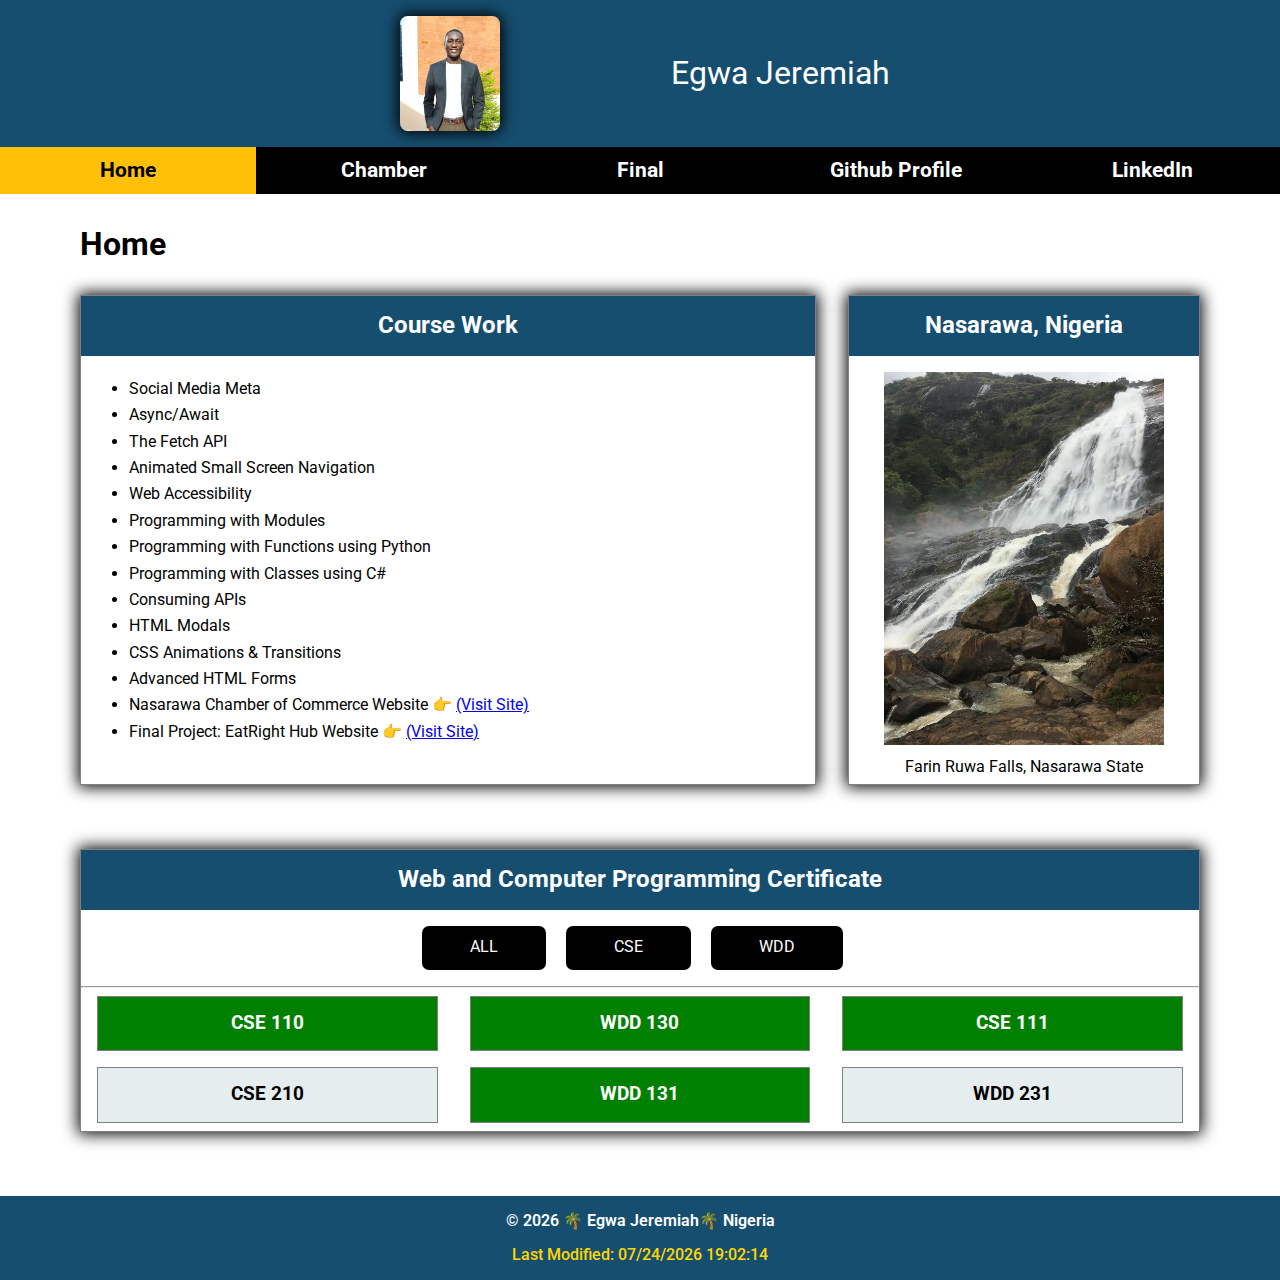
<file: index.html>
<!DOCTYPE html>
<html lang="en">
<head>
    <meta charset="UTF-8">
    <meta name="viewport" content="width=device-width, initial-scale=1.0">
    <title>Course Home Page</title>
    <meta name="description" content="Course Home page for WDD230 - Web Frontend Development 1.">
    <meta name="author" content="Egwa Jeremiah">
    <link rel="stylesheet" href="styles/normalize.css">
    <link rel="stylesheet" href="styles/small.css">
    <link rel="stylesheet" href="styles/large.css">
    <link rel="preconnect" href="https://fonts.googleapis.com">
    <link rel="preconnect" href="https://fonts.gstatic.com" crossorigin>
    <link href="https://fonts.googleapis.com/css2?family=Roboto&display=swap" rel="stylesheet">
    <link rel="icon" href="images/favicon.ico">

    <meta property="og:title" content="Home | Course WDD230 - Web Frontend Development 1.">
    <meta property="og:description" content="Web Frontend Development 1: projects, activities and chamber of commerce site">
    <meta property="og:image" content="https://github.com/Jerryjmk14/wdd231/blob/9a8de86ec831f5ee053157415b9c43fc7a6b6ac7/images/profile.jpg" />
    <meta property="og:url" content="https://jerryjmk14.github.io/wdd231/">
   
    <script src="scripts/navigation.js" defer></script>
    <script src="scripts/date.js" defer></script>
    <script src="scripts/course.js" defer></script>

</head>
<body>
    <header>
        <div class="top-nav">
            <div class="logo"><img src="images/profile.jpg" alt="logo">
            <span>Egwa Jeremiah</span></div>
            <a href="#" id="menu"></a>
        </div>
    </header>

    <nav class="navigation">
        <a href="index.html" class="active">Home</a>
        <a href="chamber/index.html">Chamber</a>
        <a href="finalproject/index.html">Final</a>
        <a href="https://github.com/Jerryjmk14">Github Profile</a>
        <a href="https://www.linkedin.com/in/jeremiah-egwa">LinkedIn</a>
    </nav>

    <main>
        <h1>Home</h1>
        <section class="course-work">
            <h2>Course Work</h2>
            <ul>
                <li>Social Media Meta</li>
                <li>Async/Await</li>
                <li>The Fetch API</li>
                <li>Animated Small Screen Navigation</li>
                <li>Web Accessibility</li>
                <li>Programming with Modules</li>
                <li>Programming with Functions using Python</li>
                <li>Programming with Classes using C#</li>
                <li>Consuming APIs</li>
                <li>HTML Modals</li>
                <li>CSS Animations & Transitions</li>
                <li>Advanced HTML Forms</li>
                <li>Nasarawa Chamber of Commerce Website 👉 <a href="chamber/index.html">(Visit Site)</a></li>
                <li>Final Project: EatRight Hub Website 👉 <a href="finalproject/index.html">(Visit Site)</a></li>
            </ul>
        </section>
        <section class="location">
            <h2>Nasarawa, Nigeria</h2>
            <figure>
                <img src="images/farin-ruwa-falls.webp" loading="lazy" alt="farin-ruwa-falls-Nigeria">
                <figcaption>Farin Ruwa Falls, Nasarawa State</figcaption>
            </figure>
        </section>
        <section class="certificate">
            <h2>Web and Computer Programming Certificate</h2>
            <div class="course-categories">
                <button class="btn-all">ALL</button>
                <button class="btn-cse">CSE</button>
                <button class="btn-wdd">WDD</button>
            </div>
            <hr>
            <div class="courses"></div>
            
        </section>
        <dialog id="course-details">
            
        </dialog>
    </main>
    <footer>
        <p>&copy; <span id="currentyear"></span> 🌴 Egwa Jeremiah🌴 Nigeria</p>
        <p id="lastModified"></p>
    </footer>
</body>
</html>
</file>
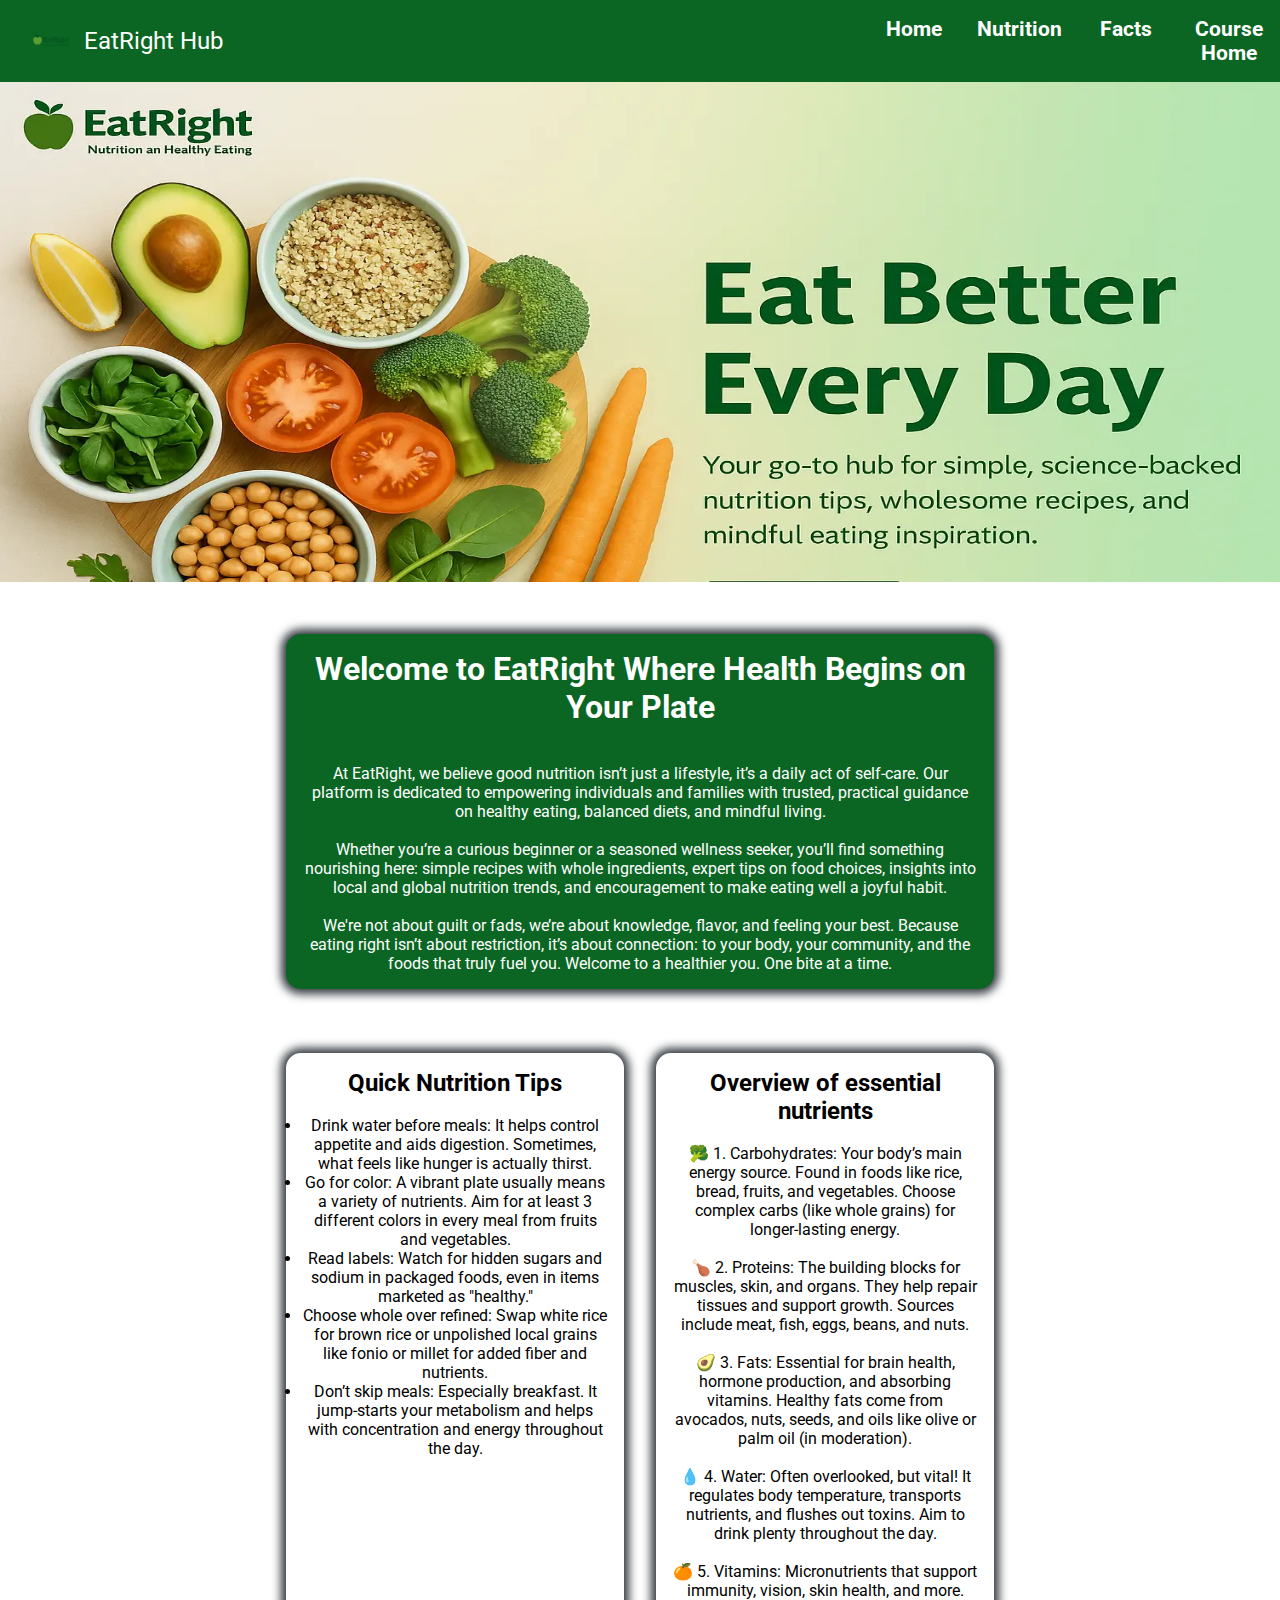
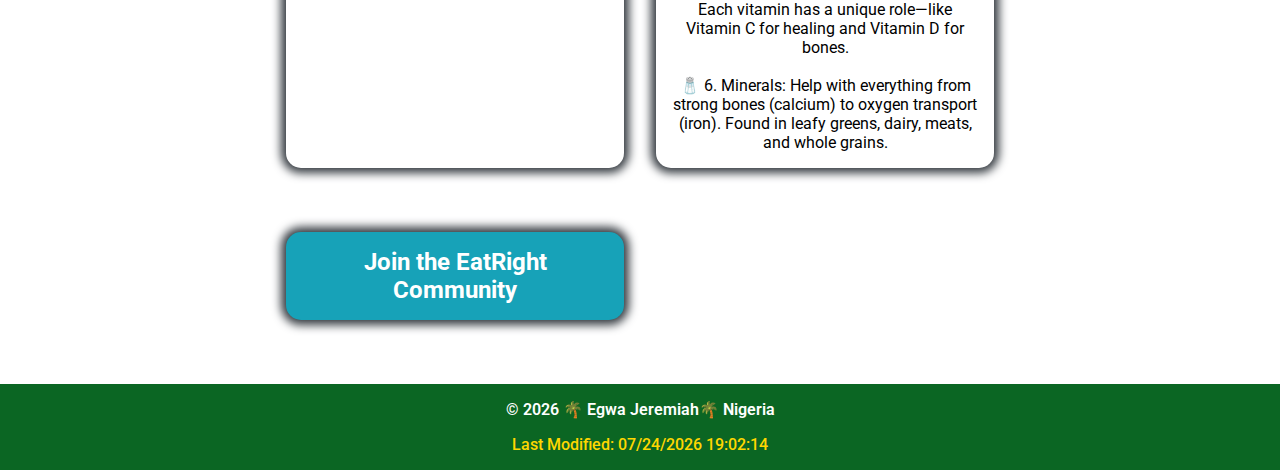
<file: finalproject/index.html>
<!DOCTYPE html>
<html lang="en">
<head>
    <meta charset="UTF-8">
    <meta name="viewport" content="width=device-width, initial-scale=1.0">
    <title>Home | EatRight Hub</title>
    <meta name="description" content="A platform to provide information about nutrition, balanced diet and healthy eating habbits for growth and vitality.">
    <meta name="author" content="Egwa Jeremiah">
    <link rel="stylesheet" href="styles/project-small.css">
    <link rel="stylesheet" href="styles/project-large.css">
    <link rel="preconnect" href="https://fonts.googleapis.com">
    <link rel="preconnect" href="https://fonts.gstatic.com" crossorigin>
    <link href="https://fonts.googleapis.com/css2?family=Roboto&display=swap" rel="stylesheet">

     <meta property="og:title" content="Home | EatRight Hub">
    <meta property="og:description" content="A platform to provide information about nutrition, balanced diet and healthy eating habbits for growth and vitality.">
    <meta property="og:image" content="https://github.com/Jerryjmk14/wdd231/blob/9a8de86ec831f5ee053157415b9c43fc7a6b6ac7/images/profile.jpg">
    <meta property="og:url" content="https://jerryjmk14.github.io/wdd231/finalproject/index.html">
   

    <script src="scripts/project.js" defer></script>
</head>
<body>
    <header>
        <div class="top-nav">
            <div class="logo"><img src="images/eat-right-logo.webp" alt="logo">
            <span>EatRight Hub</span></div>
            <a href="#" id="menu"></a>
        </div>
        <nav class="navigation">
            <a href="index.html" class="active">Home</a>
            <a href="nutrition.html">Nutrition</a>
            <a href="facts.html">Facts</a>
            <a href="../index.html">Course Home</a>

            
        </nav>
    </header>

    <main>
        <div class="hero">
            <picture>
                <source srcset="images/eat-right-hero-large.webp" media="(min-width: 650px)">
                <source srcset="images/eat-right-hero-small.webp" media="(min-width: 500px)">
                <img src="images/eat-right-hero-small.webp" width="500" height="250" alt="fruits and vegetables">
            </picture>
        </div>
        <div class="main-container">
            <section class="intro">
                <h1>Welcome to EatRight Where Health Begins on Your Plate</h1>
                <br>
                <br>
                <p>At EatRight, we believe good nutrition isn’t just a lifestyle, it’s a daily act of self-care. Our platform is dedicated to empowering individuals and families with trusted, practical guidance on healthy eating, balanced diets, and mindful living.</p>
                <br>
                <p>Whether you’re a curious beginner or a seasoned wellness seeker, you’ll find something nourishing here: simple recipes with whole ingredients, expert tips on food choices, insights into local and global nutrition trends, and encouragement to make eating well a joyful habit.</p>
                <br>
                <p>We're not about guilt or fads, we’re about knowledge, flavor, and feeling your best. Because eating right isn’t about restriction, it’s about connection: to your body, your community, and the foods that truly fuel you.
                Welcome to a healthier you. One bite at a time.</p>
            </section>
            <section class="nutrition-tips">
                <h2>Quick Nutrition Tips</h2>
                <br>
                <ul>
                    <li>Drink water before meals: It helps control appetite and aids digestion. Sometimes, what feels like hunger is actually thirst.</li>
                    
                    <li>Go for color: A vibrant plate usually means a variety of nutrients. Aim for at least 3 different colors in every meal from fruits and vegetables.</li>
                    
                    <li>Read labels: Watch for hidden sugars and sodium in packaged foods, even in items marketed as "healthy."</li>
                    
                    <li>Choose whole over refined: Swap white rice for brown rice or unpolished local grains like fonio or millet for added fiber and nutrients.</li>
                    
                    <li>Don’t skip meals: Especially breakfast. It jump-starts your metabolism and helps with concentration and energy throughout the day.</li>
                </ul>
                
            </section>
            <section class="Overview">
                <h2>Overview of essential nutrients</h2>
                <br>
                <p>🥦 1. Carbohydrates: Your body’s main energy source. Found in foods like rice, bread, fruits, and vegetables. Choose complex carbs (like whole grains) for longer-lasting energy.</p>
                <br>
                <p>🍗 2. Proteins: The building blocks for muscles, skin, and organs. They help repair tissues and support growth. Sources include meat, fish, eggs, beans, and nuts.</p>
                <br>
                <p>🥑 3. Fats: Essential for brain health, hormone production, and absorbing vitamins. Healthy fats come from avocados, nuts, seeds, and oils like olive or palm oil (in moderation).</p>
                <br>
                <p>💧 4. Water: Often overlooked, but vital! It regulates body temperature, transports nutrients, and flushes out toxins. Aim to drink plenty throughout the day.</p>
                <br>
                <p>🍊 5. Vitamins: Micronutrients that support immunity, vision, skin health, and more. Each vitamin has a unique role—like Vitamin C for healing and Vitamin D for bones.</p>
                <br>
                <p>🧂 6. Minerals: Help with everything from strong bones (calcium) to oxygen transport (iron). Found in leafy greens, dairy, meats, and whole grains.</p>
                
                
            </section>
            <section class="get-in-touch">
                <a href="facts.html"><h2>Join the EatRight Community</h2></a>
                
            </section>
        </div>
    </main>
    <footer>
        <p>&copy; <span id="currentyear"></span> 🌴 Egwa Jeremiah🌴 Nigeria</p>
        <p id="lastModified"></p>
    </footer>
</body>
</html>
</file>
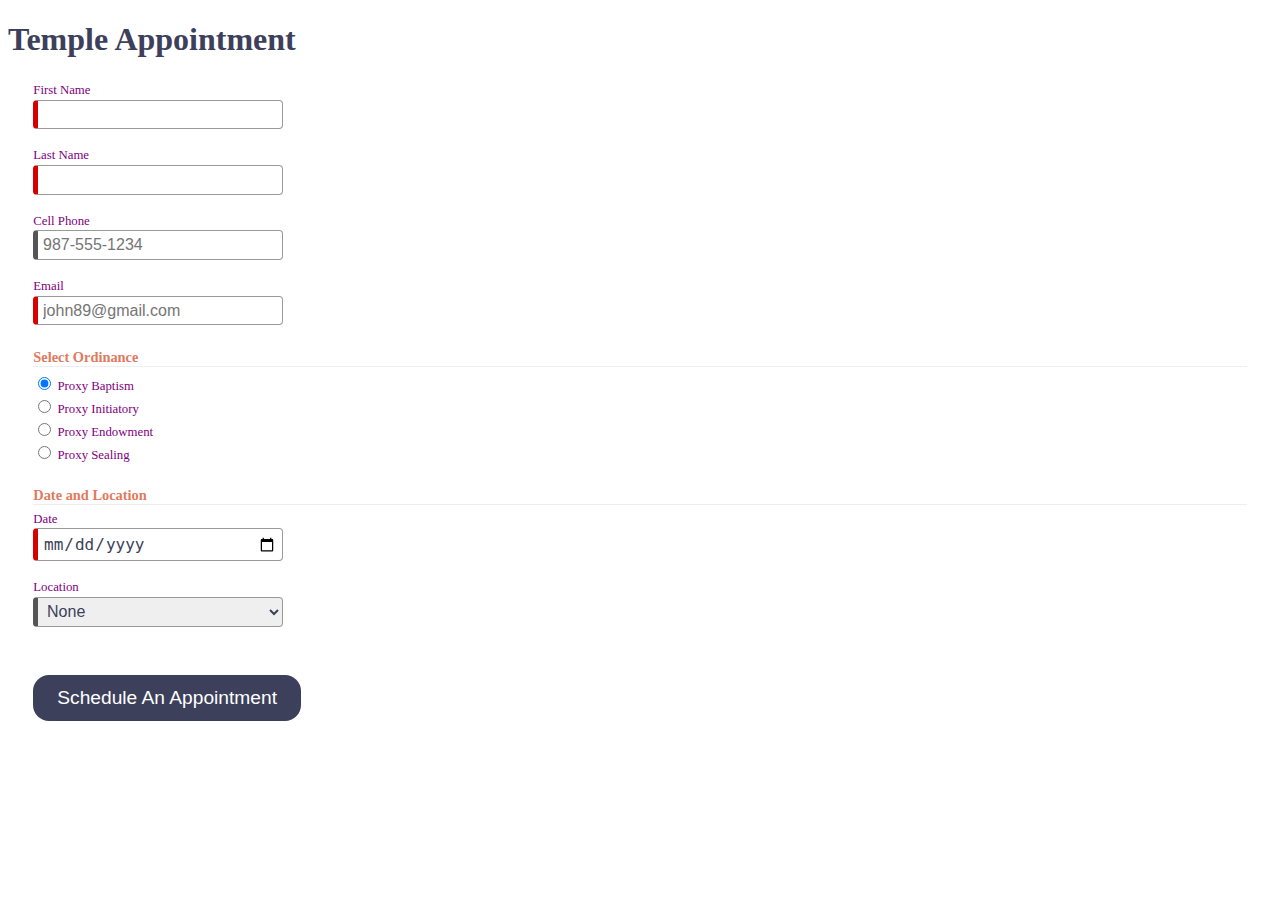
<file: startHere/index.html>
<!DOCTYPE html>
<html lang="en">

<head>
  <meta charset="UTF-8">
  <meta name="viewport" content="width=device-width, initial-scale=1.0">
  <meta name="description" content="Web Lab Start File">
  <meta name="author" content="Paul Cheney">

  <link rel="stylesheet" href="styles/small.css">
  <link rel="stylesheet" href="styles/large.css">

  <title>Web Lab Start File</title>
</head>

<body>

  <main>
    <h1>Temple Appointment</h1>

    <form method="GET" action="thanks.html" class="designOne">
      <label>First Name <input type="text" name="first" required autocomplete="given-name" title="Your First Name"></label>
        <label>Last Name <input type="text" name="last" required autocomplete="family-name" title="Your Last Name"></label>
        <label>Cell Phone <input type="tel" name="phone"  autocomplete="tel" title="A Phone Number with dashes" placeholder="987-555-1234" ></label>
        <label>Email <input type="email" name="email" required placeholder="john89@gmail.com"  title="Your Email" autocomplete="email"></label>
  

        <h3>Select Ordinance</h3>
        <label><input type="radio" name="ordinance" value="Baptism" checked> Proxy Baptism</label>
        <label><input type="radio" name="ordinance" value="Initiatory"> Proxy Initiatory</label>
        <label><input type="radio" name="ordinance" value="Endowment"> Proxy Endowment</label>
        <label><input type="radio" name="ordinance" value="Sealing"> Proxy Sealing</label>

        
        <h3>Date and Location</h3>
        <label>Date <input type="date" name="date" required></label>

        <label>Location
          <select name="location" required>
            <option value="">None</option>
            <option value="Payson">Payson</option>
            <option value="Orem">Orem</option>
            <option value="Provo City Center">Provo City Center</option>
        </label>

        <input type="submit" value="Schedule An Appointment">
    </form>

    
  </main>

</body>
</html>
</file>
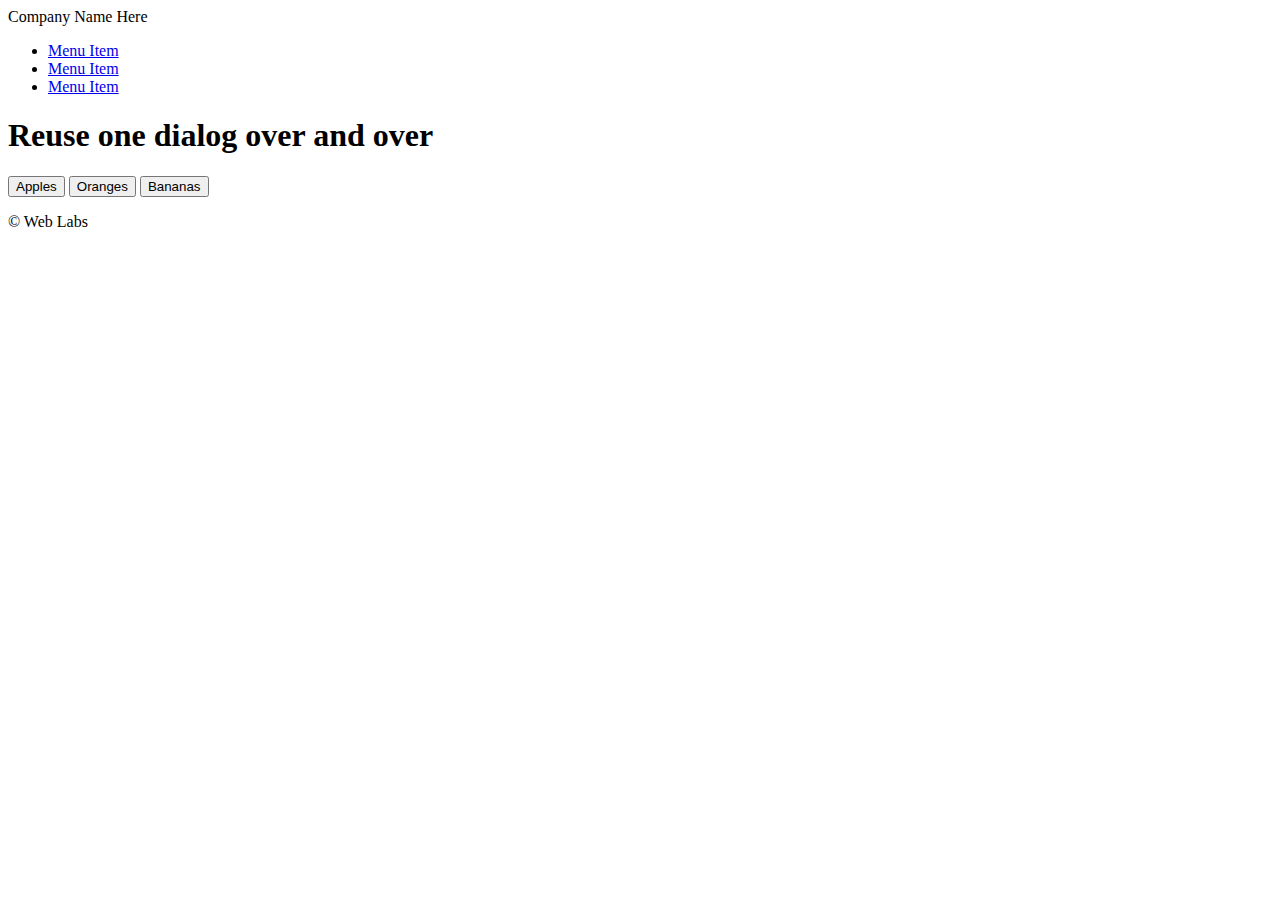
<file: startLab/index.html>
<!DOCTYPE html>
<html lang="en">

<head>
  <meta charset="UTF-8">
  <meta name="viewport" content="width=device-width, initial-scale=1.0">
  <meta name="description" content="Web Lab Start File">
  <meta name="author" content="Paul Cheney">

  <link rel="stylesheet" href="styles/small.css">
  <link rel="stylesheet" href="styles/large.css">

  <title>Web Lab Start File</title>
</head>

<body>
  <header>
    <span>Company Name Here</span>
  </header>

  <nav>
    <ul>
      <li><a href="#">Menu Item</a></li>
      <li><a href="#">Menu Item</a></li>
      <li><a href="#">Menu Item</a></li>
    </ul>
  </nav>

  <main>
    <!-- single dialog  -->
    <!-- <h1>Single Dialog Example</h1>
    <button id="openButton">More Information</button>

    <dialog id="dialogBox">
      <p>Additional Information about this topic</p>
      <button id="closeButton">Close</button>
    </dialog> -->

<!-- Re-usable dialog  -->
    <h1>Reuse one dialog over and over</h1>
    <button id="openButton1">Apples</button>
    <button id="openButton2">Oranges</button>
    <button id="openButton3">Bananas</button>

    <dialog id="dialogBox">
      <div></div>
      <br>
      <button id="closeButton">Close</button>
    </dialog>

  </main>

  <footer>
    <p>&copy; Web Labs</p>
  </footer>

  <script src="js/scripts.js"></script>
</body>
</html>
</file>
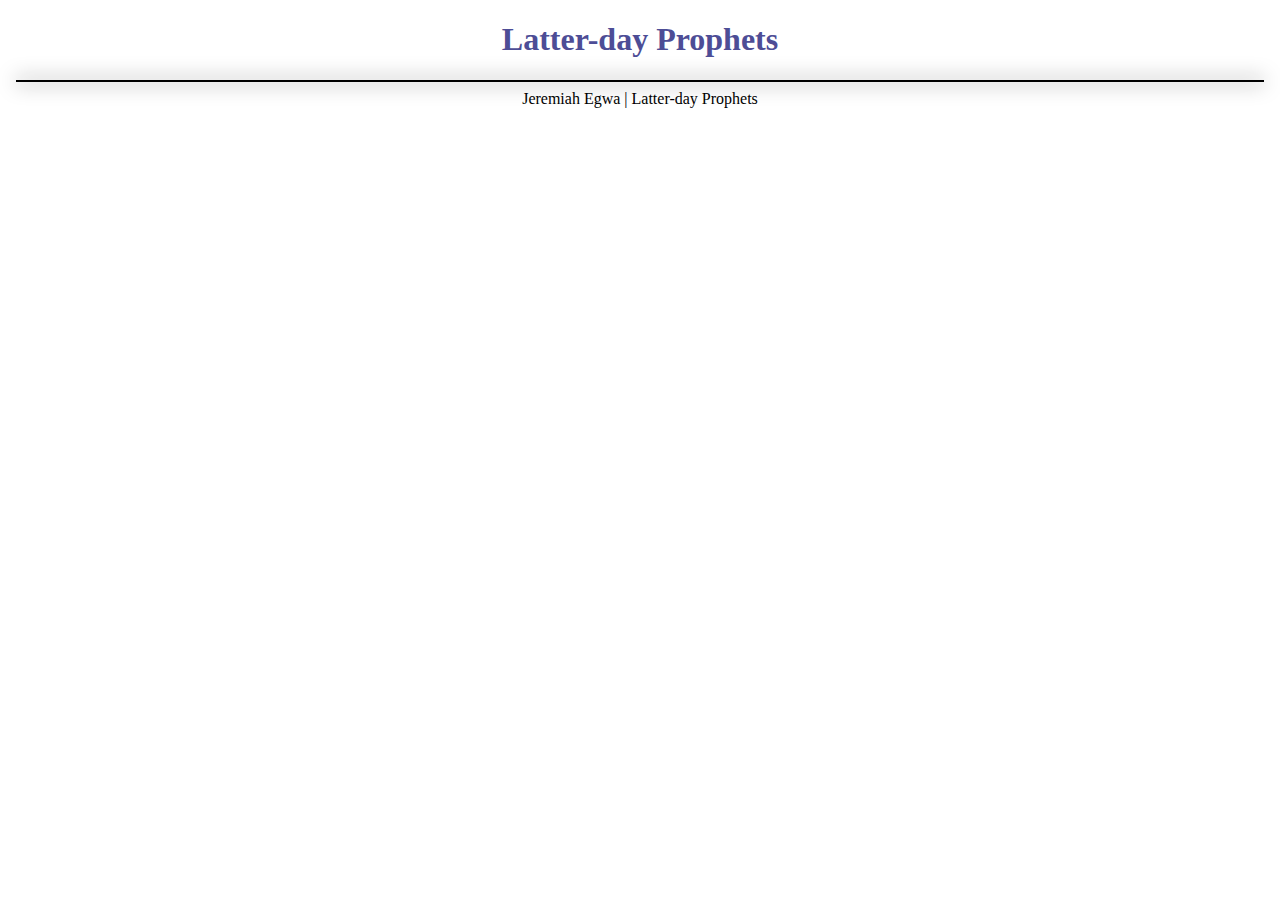
<file: prophets.html>
<!DOCTYPE html>
<html lang="en">
<head>
    <meta charset="UTF-8">
    <meta name="viewport" content="width=device-width, initial-scale=1.0">
    <title>Prophets</title>
    <meta name="description" content="List of Latter-day Prophets">
    <meta name="author" content="Egwa Jeremiah">
    <link rel="stylesheet" href="styles/prophets.css">
    <script src="scripts/prophets.js" defer></script>
</head>
<body>
    <header>
        <h1>Latter-day Prophets</h1>
    </header>
    <main>
        <div id="cards"></div>
    </main>
    <footer>
        Jeremiah Egwa | Latter-day Prophets
    </footer>
</body>
</html>
</file>
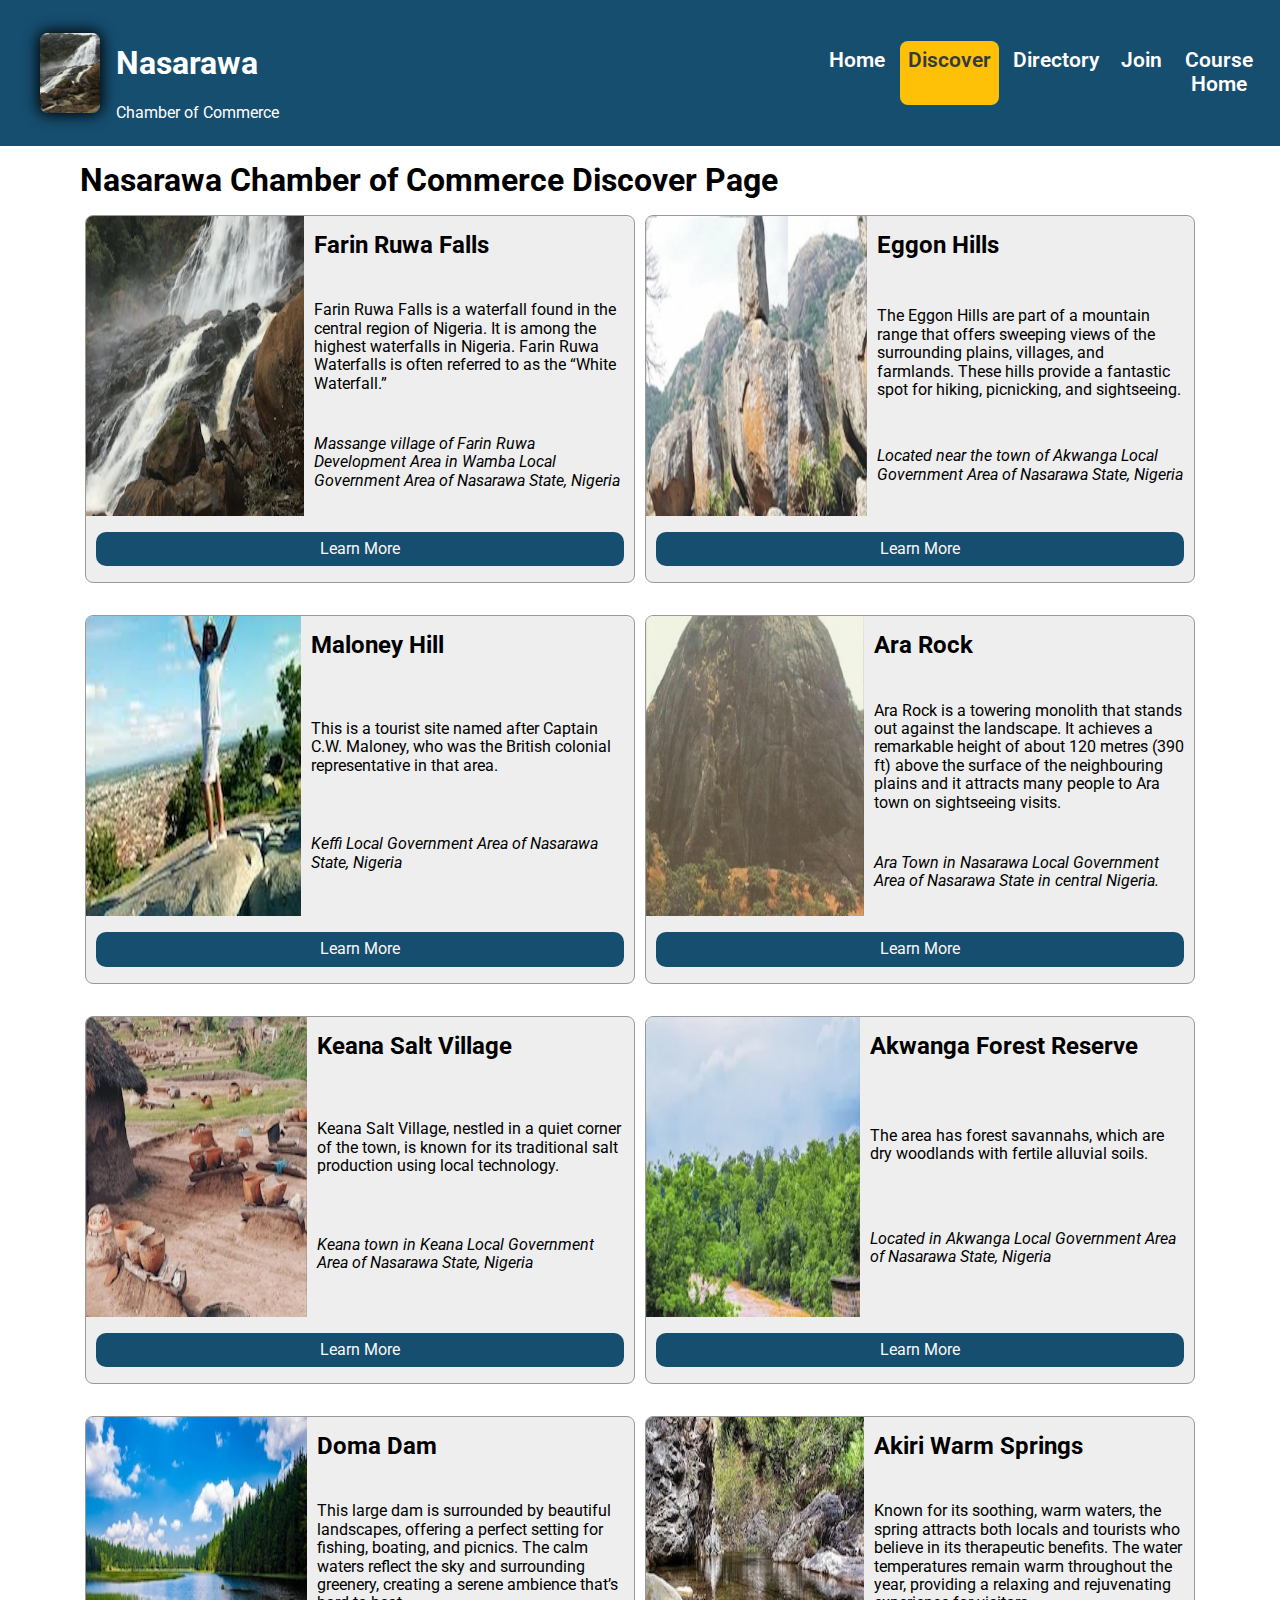
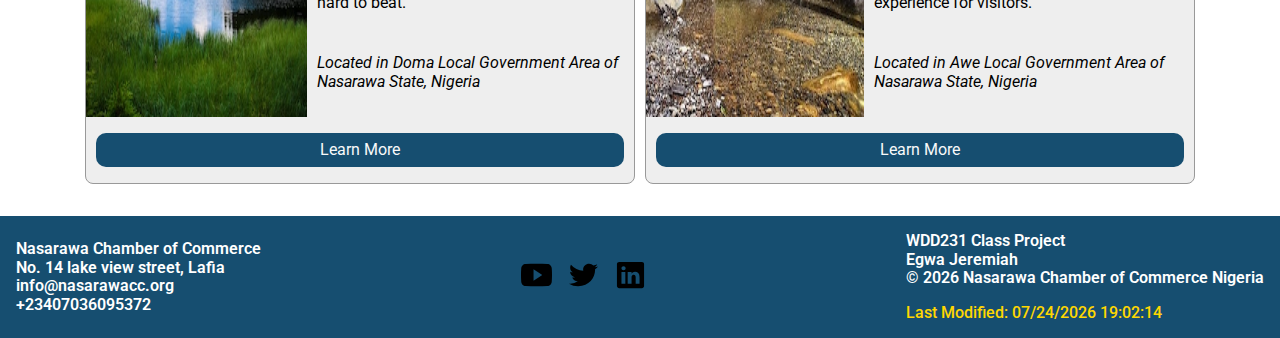
<file: chamber/discover.html>
<!DOCTYPE html>
<html lang="en">
<head>
    <meta charset="UTF-8">
    <meta name="viewport" content="width=device-width, initial-scale=1.0">
    <title>Discover Page | Chamber of Commerce</title>
    <meta name="description" content="Discover Page | Chamber of Commerce.">
    <meta name="author" content="Egwa Jeremiah">
    <link rel="stylesheet" href="styles/normalize.css">
    <link rel="stylesheet" href="styles/small.css">
    <link rel="stylesheet" href="styles/medium.css">
    <link rel="stylesheet" href="styles/large.css">
    <link rel="preconnect" href="https://fonts.googleapis.com">
    <link rel="preconnect" href="https://fonts.gstatic.com" crossorigin>
    <link href="https://fonts.googleapis.com/css2?family=Roboto&display=swap" rel="stylesheet">
    <link rel="icon" href="images/favicon.ico">

    <meta property="og:title" content="Discover Page | Chamber of Commerce">
    <meta property="og:description" content=" A central hub for local businesses, offering resources, networking opportunities, and advocacy to foster economic growth within the community.">
    <meta property="og:image" content="https://github.com/Jerryjmk14/wdd231/blob/9a8de86ec831f5ee053157415b9c43fc7a6b6ac7/images/profile.jpg">
    <meta property="og:url" content="https://jerryjmk14.github.io/wdd231/chamber/directory.html#">
   
    <script src="scripts/navigation.js" defer></script>
    <script src="scripts/data.js" defer></script>
    <script src="scripts/date.js" defer></script>
    <script src="scripts/discover.js" defer></script>

</head>
<body>
    <header>
        <div class="top-nav">
            <div class="logo">
                <img src="images/farin-ruwa-falls.webp" alt="logo">
                <div>
                    <h1>Nasarawa</h1>
                    <p>Chamber of Commerce</p>
                </div> 
            </div>
            <a href="#" id="menu"></a>
        </div>

        <nav class="navigation">
            <a href="index.html">Home</a>
            <a href="discover.html" class="active">Discover</a>
            <a href="directory.html">Directory</a>
            <a href="join.html">Join</a> 
            <a href="../index.html">Course Home</a>
        </nav>
    </header>

    <main>
        <h1>Nasarawa Chamber of Commerce Discover Page</h1>
        <div class="dicover-card-box">
            
        </div>
          
    </main>
    <footer>
        <div class="contact">
            <p>Nasarawa Chamber of Commerce</p>
            <P>No. 14 lake view street, Lafia</P>
            <p>info@nasarawacc.org</p>
            <P>+23407036095372</P>
        </div>

        <div class="social-media">
            <div><img src="images/logo-youtube.svg" alt="logo-youtube"></div>
            <div><img src="images/logo-twitter.svg" alt="logo-twitter"></div>
            <div><img src="images/logo-linkedin.svg" alt="logo-linkedin"></div>
        </div>

        <div class="last-modified">
            <p>WDD231 Class Project</p>
            <p>Egwa Jeremiah</p>
            <p>&copy; <span id="currentyear"></span> Nasarawa Chamber of Commerce Nigeria</p>
            <p id="lastModified"></p>
        </div>
        
    </footer>
</body>
</html>
</file>
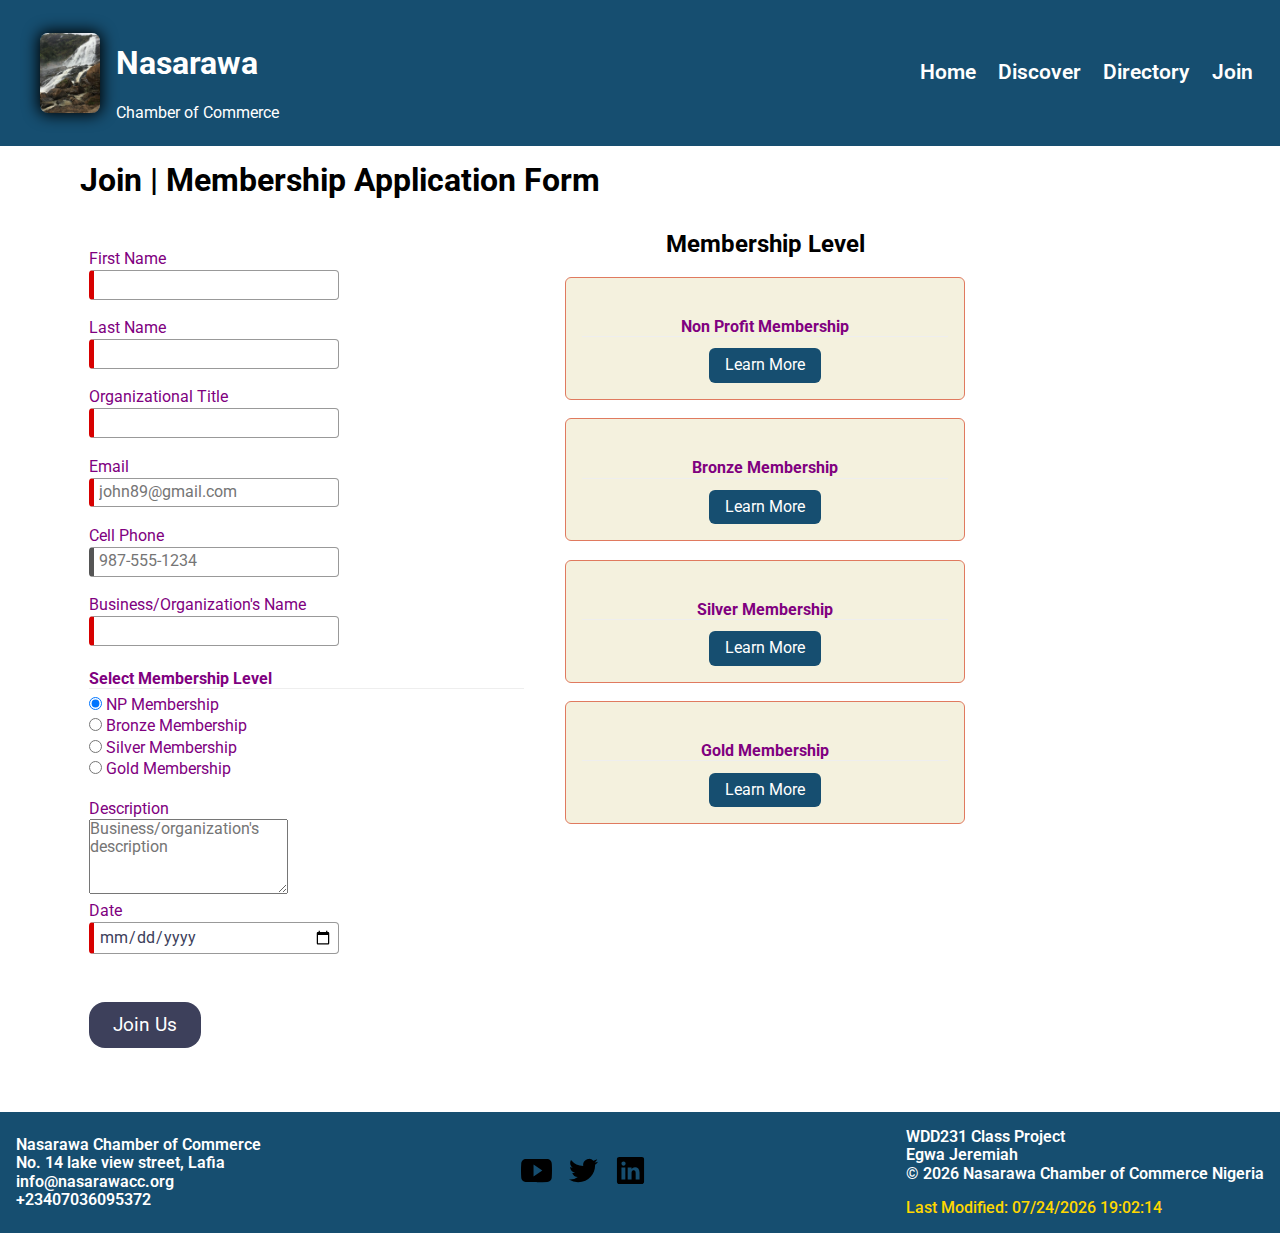
<file: chamber/join.html>
<!DOCTYPE html>
<html lang="en">
<head>
    <meta charset="UTF-8">
    <meta name="viewport" content="width=device-width, initial-scale=1.0">
    <title>Join | Membership Page</title>
    <meta name="description" content="Join Page.">
    <meta name="author" content="Egwa Jeremiah">
    <link rel="stylesheet" href="styles/normalize.css">
    <link rel="stylesheet" href="styles/small.css">
    <link rel="stylesheet" href="styles/large.css">
    <link rel="preconnect" href="https://fonts.googleapis.com">
    <link rel="preconnect" href="https://fonts.gstatic.com" crossorigin>
    <link href="https://fonts.googleapis.com/css2?family=Roboto&display=swap" rel="stylesheet">
    <link rel="icon" href="images/favicon.ico">

    <meta property="og:title" content="Join | Chamber of Commerce">
    <meta property="og:description" content=" A central hub for local businesses, offering resources, networking opportunities, and advocacy to foster economic growth within the community.">
    <meta property="og:image" content="https://github.com/Jerryjmk14/wdd231/blob/9a8de86ec831f5ee053157415b9c43fc7a6b6ac7/images/profile.jpg">
    <meta property="og:url" content="https://jerryjmk14.github.io/wdd231/chamber/directory.html#">
   
    <script src="scripts/navigation.js" defer></script>
    <script src="scripts/date.js" defer></script>
    <script src="scripts/modal.js" defer></script>

</head>
<body>
    <header>
        <div class="top-nav">
            <div class="logo">
                <img src="images/farin-ruwa-falls.webp" alt="logo">
                <div>
                    <h1>Nasarawa</h1>
                    <p>Chamber of Commerce</p>
                </div> 
            </div>
            <a href="#" id="menu"></a>
        </div>

        <nav class="navigation">
            <a href="index.html">Home</a>
            <a href="#">Discover</a>
            <a href="directory.html">Directory</a>
            <a href="join.html">Join</a> 
        </nav>
    </header>

    <main class="membership">
        
        <h1>Join | Membership Application Form</h1>
         <form method="GET" action="thankyou.html" class="designOne">
      <label>First Name <input type="text" name="first" required autocomplete="given-name" title="Your First Name"></label>
        <label>Last Name <input type="text" name="last" required autocomplete="family-name" title="Your Last Name"></label>
        <label>Organizational Title <input type="text" name="title" required autocomplete="organization-title" title="Your Title"></label>
        <label>Email <input type="email" name="email" required placeholder="john89@gmail.com"  title="Your Email" autocomplete="email"></label>
        <label>Cell Phone <input type="tel" name="phone"  autocomplete="tel" title="A Phone Number with dashes" placeholder="987-555-1234" ></label>
         <label>Business/Organization's Name <input type="text" name="organization" required autocomplete="organization" title="Your organization's Name"></label>
  

        <h3>Select Membership Level</h3>
        <label><input type="radio" name="membership-level" value="non-profit" checked> NP Membership</label>
        <label><input type="radio" name="membership-level" value="Bronze"> Bronze Membership</label>
        <label><input type="radio" name="membership-level" value="Silver"> Silver Membership</label>
        <label><input type="radio" name="membership-level" value="Gold"> Gold Membership</label>
        <br>
        <label for="description">Description</label>
        <textarea name="description" id="description" rows="4" placeholder="Business/organization's description"></textarea>

        <label>Date <input type="date" name="date" required></label>

        <input type="submit" value="Join Us">
        <div id="loader"></div>
    </form>
    

    <div class="levels">
    <h2>Membership Level</h2>
    <br>
    <div class="level-card">
        <h3>Non Profit Membership</h3>
        <button id="openButton1">Learn More</button>
    </div>
    <br>
    <div class="level-card">
        <h3>Bronze Membership</h3>
        <button id="openButton2">Learn More</button>
    </div>
    <br>
    <div class="level-card">
        <h3>Silver Membership</h3>
        <button id="openButton3">Learn More</button>
    </div>
    <br>
    <div class="level-card">
        <h3>Gold Membership</h3>
        <button id="openButton4">Learn More</button>
    </div>

    <dialog id="dialogBox">
      <div></div>
      <br>
      <button id="closeButton">❌</button>
    </dialog>
    </div>
    </main>
    <footer>
        <div class="contact">
            <p>Nasarawa Chamber of Commerce</p>
            <P>No. 14 lake view street, Lafia</P>
            <p>info@nasarawacc.org</p>
            <P>+23407036095372</P>
        </div>

        <div class="social-media">
            <div><img src="images/logo-youtube.svg" alt="logo-youtube"></div>
            <div><img src="images/logo-twitter.svg" alt="logo-twitter"></div>
            <div><img src="images/logo-linkedin.svg" alt="logo-linkedin"></div>
        </div>

        <div class="last-modified">
            <p>WDD231 Class Project</p>
            <p>Egwa Jeremiah</p>
            <p>&copy; <span id="currentyear"></span> Nasarawa Chamber of Commerce Nigeria</p>
            <p id="lastModified"></p>
        </div>
        
    </footer>
</body>
</html>
</file>
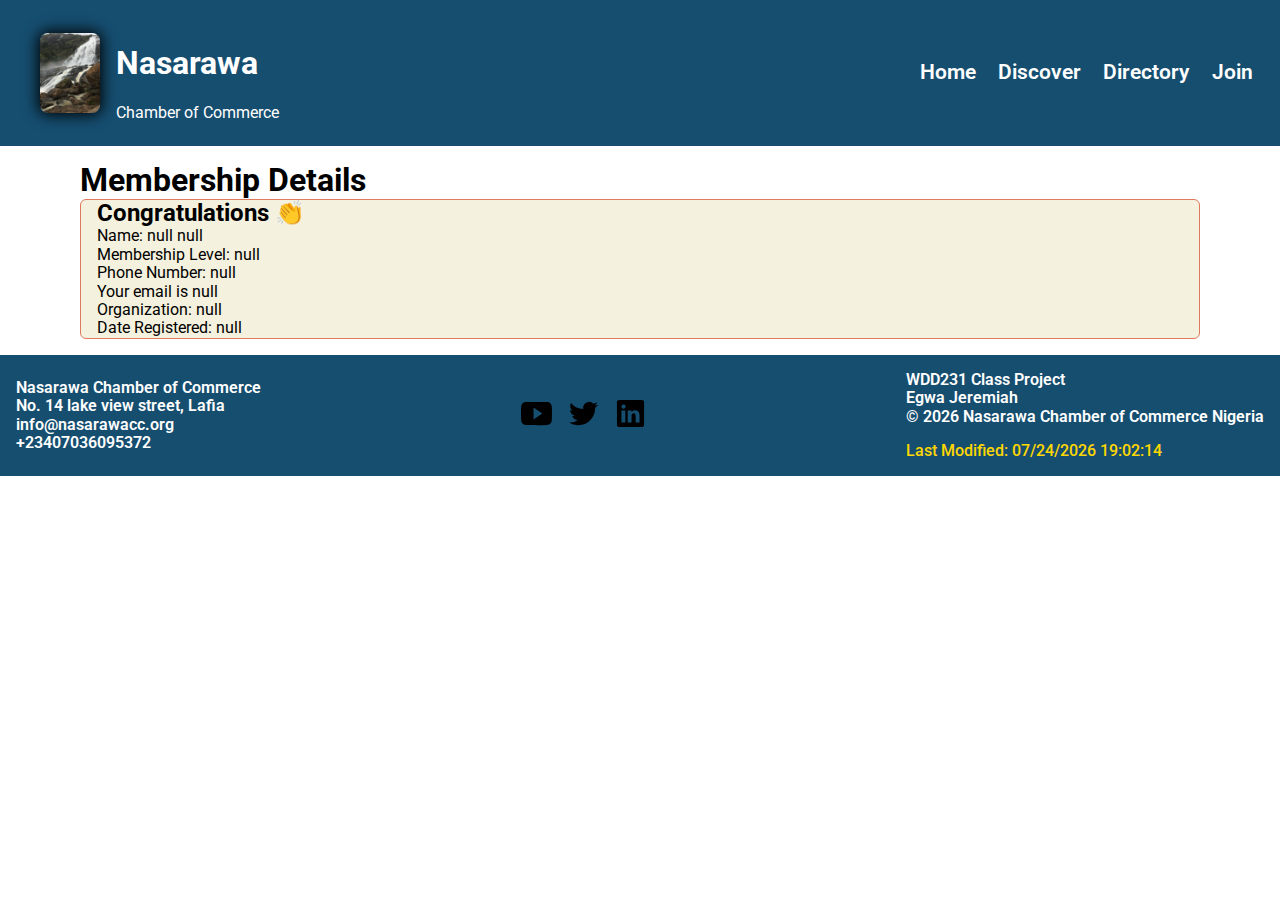
<file: chamber/thanks.html>
<!DOCTYPE html>
<html lang="en">
<head>
    <meta charset="UTF-8">
    <meta name="viewport" content="width=device-width, initial-scale=1.0">
    <title>Membership Details</title>
    <meta name="description" content="Membership Details">
    <meta name="author" content="Egwa Jeremiah">
    <link rel="stylesheet" href="styles/normalize.css">
    <link rel="stylesheet" href="styles/small.css">
    <link rel="stylesheet" href="styles/large.css">
    <link rel="preconnect" href="https://fonts.googleapis.com">
    <link rel="preconnect" href="https://fonts.gstatic.com" crossorigin>
    <link href="https://fonts.googleapis.com/css2?family=Roboto&display=swap" rel="stylesheet">
    <link rel="icon" href="images/favicon.ico">

    <meta property="og:title" content="Membership Details">
    <meta property="og:description" content=" Membership Details">
    <meta property="og:image" content="https://github.com/Jerryjmk14/wdd231/blob/9a8de86ec831f5ee053157415b9c43fc7a6b6ac7/images/profile.jpg">
    <meta property="og:url" content="https://jerryjmk14.github.io/wdd231/chamber/directory.html#">
   
    <script src="scripts/navigation.js" defer></script>
    <script src="scripts/date.js" defer></script>
    <script src="scripts/thanks.js" defer></script>

</head>
<body>
    <header>
        <div class="top-nav">
            <div class="logo">
                <img src="images/farin-ruwa-falls.webp" alt="logo">
                <div>
                    <h1>Nasarawa</h1>
                    <p>Chamber of Commerce</p>
                </div> 
            </div>
            <a href="#" id="menu"></a>
        </div>

        <nav class="navigation">
            <a href="index.html">Home</a>
            <a href="#">Discover</a>
            <a href="directory.html">Directory</a>
            <a href="join.html">Join</a> 
        </nav>
    </header>
    <main>
        <h1>Membership Details</h1>

        <div id="results"></div>
    </main>
    <footer>
        <div class="contact">
            <p>Nasarawa Chamber of Commerce</p>
            <P>No. 14 lake view street, Lafia</P>
            <p>info@nasarawacc.org</p>
            <P>+23407036095372</P>
        </div>

        <div class="social-media">
            <div><img src="images/logo-youtube.svg" alt="logo-youtube"></div>
            <div><img src="images/logo-twitter.svg" alt="logo-twitter"></div>
            <div><img src="images/logo-linkedin.svg" alt="logo-linkedin"></div>
        </div>

        <div class="last-modified">
            <p>WDD231 Class Project</p>
            <p>Egwa Jeremiah</p>
            <p>&copy; <span id="currentyear"></span> Nasarawa Chamber of Commerce Nigeria</p>
            <p id="lastModified"></p>
        </div>
        
    </footer>
</body>
</html>
</file>
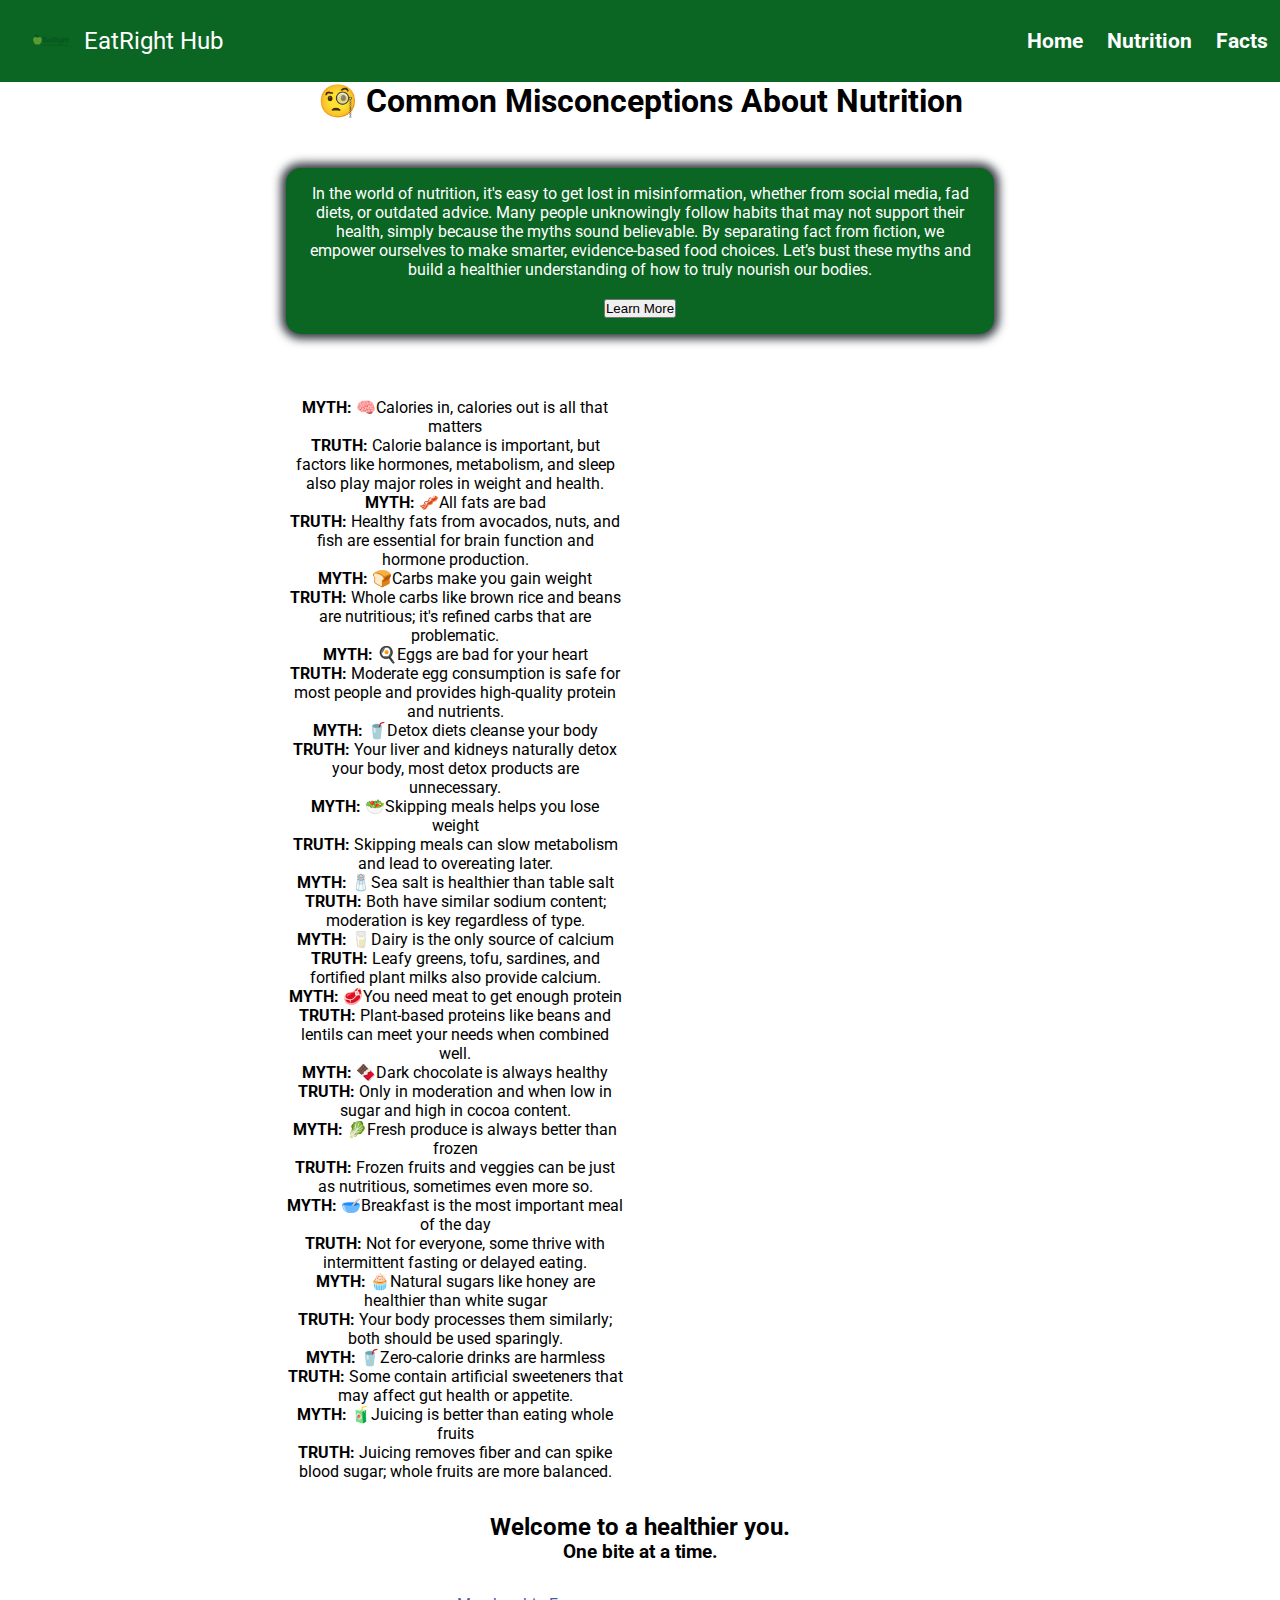
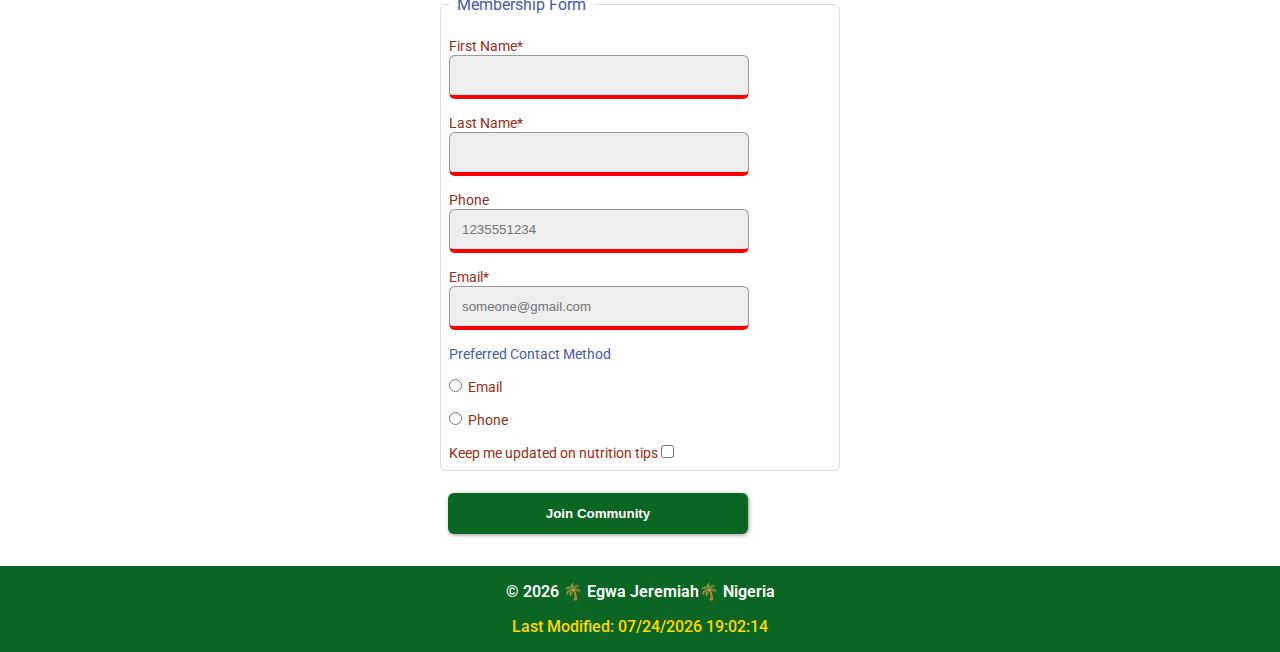
<file: finalproject/facts.html>
<!DOCTYPE html>
<html lang="en">
<head>
    <meta charset="UTF-8">
    <meta name="viewport" content="width=device-width, initial-scale=1.0">
    <title>Facts | EatRight Hub</title>
    <meta name="description" content="A platform to provide information about nutrition, balanced diet and healthy eating habbits for growth and vitality.">
    <meta name="author" content="Egwa Jeremiah">
    <link rel="stylesheet" href="styles/project-small.css">
    <link rel="stylesheet" href="styles/project-large.css">
    <link rel="preconnect" href="https://fonts.googleapis.com">
    <link rel="preconnect" href="https://fonts.gstatic.com" crossorigin>
    <link href="https://fonts.googleapis.com/css2?family=Roboto&display=swap" rel="stylesheet">

    <meta property="og:title" content="Fact Page | EatRight Hub">
    <meta property="og:description" content="Common misconceptions and myths about nutrition.">
    <meta property="og:image" content="https://github.com/Jerryjmk14/wdd231/blob/9a8de86ec831f5ee053157415b9c43fc7a6b6ac7/images/profile.jpg">
    <meta property="og:url" content="https://jerryjmk14.github.io/wdd231/finalproject/facts.html">

    <script src="scripts/project.js" defer></script>
    <script src="scripts/nutritionModal.js" defer></script>
</head>
<body>
    <header>
        <div class="top-nav">
            <div class="logo"><img src="images/eat-right-logo.webp" alt="logo">
            <span>EatRight Hub</span></div>
            <a href="#" id="menu"></a>
        </div>
        <nav class="navigation">
            <a href="index.html">Home</a>
            <a href="nutrition.html">Nutrition</a>
            <a href="facts.html" class="active">Facts</a>
            
        </nav>
    </header>

    <main>
        <h1>🧐 Common Misconceptions About Nutrition</h1>
        
        <div class="main-container">
            <section class="intro">
                <p>In the world of nutrition, it's easy to get lost in misinformation, whether from social media, fad diets, or outdated advice. Many people unknowingly follow habits that may not support their health, simply because the myths sound believable. By separating fact from fiction, we empower ourselves to make smarter, evidence-based food choices. Let’s bust these myths and build a healthier understanding of how to truly nourish our bodies.</p>
                <br>
                <button id="openButton">Learn More</button>
            </section>
            
            <div class="myths-facts">
            </div>
        </div>

        <!-- Join-Form -->
         <h2>Welcome to a healthier you.</h2>
        <h3>One bite at a time.</h3>
        <form method="get" action="thankyou.html" class="wf1">
            <fieldset>
                <legend>Membership Form</legend>
                <label>First Name* <input type="text" name="fname" required></label>
                <label>Last Name* <input type="text" name="lname" required></label>
                <label>Phone<input type="tel" name="phone" placeholder="1235551234" required></label>
                <label>Email* <input type="email" name="email" placeholder="someone@gmail.com" required></label>
                <div>Preferred Contact Method</div>
                <label><input type="radio" name="contact" value="email">Email</label>
                <label><input type="radio" name="contact" value="phone">Phone</label>
                <label>Keep me updated on nutrition tips <input type="checkbox" name="yes" value="yes"></label>
            </fieldset>

            <input type="submit" value="Join Community">
        </form>

        <dialog id="dialog">
            <div></div>

            <button id="closeButton">❌</button>
        </dialog>
        
        
    </main>
    <footer>
        <p>&copy; <span id="currentyear"></span> 🌴 Egwa Jeremiah🌴 Nigeria</p>
        <p id="lastModified"></p>
    </footer>
</body>
</html>
</file>
<file: styles/small.css>
/* Mobile View ***************/
* {
	margin: 0;
	padding: 0;
	box-sizing: border-box;
}

:root{
    --primaryColor: #0b6623;
    --secondaryColor: #17a2b8;
    --accentColor: #ffc107;
    --backgroundColor: #f8f9fa;
    --textColor: #343a40;
    --bodyFont: sans-serif;
    --headingsFont: Roboto;
}

/* ######### LOGO STYLES ######## */
.logo{
    width: 70%;
    margin: 0 auto;
    display: flex;
    align-items: center;
    justify-content: space-between;
}
.logo img {
    width: 70px;
    height: auto;
    margin-left: 10px;
    border-radius: 8px;
    box-shadow: 0 0 15px 2px black
}
.logo span{
    font-size: clamp(2rem, 2vmin, 2rem);
}
/* ######### HEADER STYLES ######## */
header {
    justify-content: space-around;
    align-items: center;
    background-color: #164E70;
    color: white;
}

/* ######### NAVIGATION/MENU STYLES ######## */
.top-nav {
    width: 100%;
    display: flex;
    justify-content: space-between;
    align-items: center;
    padding: 1rem;
}

#menu {
    display: block;
	font-size: 2rem;
	font-weight: 700;
	text-decoration: none;
	padding: 0.5rem 0.75rem;
	background-color: #eee;
	color: #000;
}

#menu::before {
    content: "≡";
}

.navigation a {
    display: none;
	padding: 0.75rem;
	text-decoration: none;
    text-align: center;
    background-color: #000;
	color: white;
	font-weight: 700;
	transition: grid-template-rows 0.5s ease-out;
	font-size: clamp(1.3rem, 2vmin, 1.3rem);
    grid-template-rows: 1fr;

}

.navigation a:hover,
.navigation a:active {
    color: var(--textColor);
	background-color: var(--accentColor);
}

.show.navigation a {
    display: grid;
    grid-template-rows: 0fr;
    transition: grid-template-rows 0.5s ease-out;

}

.show.top-nav h1{
    display: none;
}

.show.top-nav a{
    position: absolute;
    top: 1rem;
	right: 1rem;
    
}

#menu.show::before {
    content: "X";
}
 
.navigation .active{
    background-color: var(--accentColor);
    color: black;
}

/* ######### BODY STYLES ######## */
body {
    font-family: Roboto, sans-serif;
    text-align: center;
}

/* ######### MAIN STYLES ######## */

main { 
    display: block;
    gap: 2rem;
    width: 90%;
    margin: 0 auto;
    padding: 1rem; 
}

/* ######### HERO STYLES ######## */
.hero img {
    /* enable responsive behavior for the image */
    width: 100%;
    height: auto;
  }

section {
    /* text-align: center; */
    margin-bottom: 2rem;
}

section ul {
    margin-left: 2rem;
}

main section h2{
    background-color: #164E70;
    color: white;
    padding: 1rem;
}

.location img {
    width: 250px;
    height: auto;
    margin-top: 1rem;
}

.course-categories button {
    margin: 1rem 0;
    padding: 0.5rem 2rem;
    background-color: #000;
    color: white;
    border: none;
    border-radius: 7px;
    cursor: pointer;
}

.courses div {
    background-color: #E6EDEF;
    margin: 0.5rem 1rem;
    padding: 1rem;
    color: black;
    border: 1px solid gray;
}

.course-work ul{
    padding: 1rem;
    text-align: left;
}

.course-work ul li{
    margin-top: 0.5rem;
}
/* ######### Modal ########### */
dialog {
    border: 1px solid var(--primaryColor);
    border-radius: .25rem;
    padding: 1rem;
    /* background-color: #fff; */
    box-shadow: 0 0 3rem #777;
    width: 90%;
    height: auto;
    max-width: 600px;
    margin: 0 auto;
}

::backdrop {
    background-color: rgba(255, 255, 255, 0.75);
}

dialog button {
    position: absolute;
    top: 23px;
    right: 23px;
    padding: .5rem 1rem;
    border: 1px solid var(--textColor);
}

#course-details p{
    margin-top: 1rem;
}

/* ######### FOOTER STYLES ######## */
  footer {
    background-color: #164E70;
    color: white;
    padding: 1rem;
    text-align: center;
    font-weight: 600;
}

#lastModified {
    color: gold;
    margin-top: 1rem;
    font-weight: 500;
}
</file>
<file: styles/large.css>
/* Larger View ***************/
@media screen and (min-width: 43em) {
    header {
        display: flex;
        justify-content: space-around;
        align-items: center;
    }
    .logo{
        width: 40%;
        margin: 0 auto;
    }
    .logo img {
        width: 100px;
    }
    .top-nav {
        width: 100%;
        justify-content: space-between;
    }
    .nav-title{
        display: block;
    }
	.navigation {
		display: flex;  
	}
	.navigation a {
		display: block; /* change state in small view */
		flex: 1 1 100%;
        text-align: center;
	}
	#menu {
		display: none;
	}

    main {
        display: grid;
        /* grid-template-columns: repeat(auto-fit, minmax(250px, 1fr)); */
        grid-template-columns: repeat(3, 1fr);
        grid-gap: 2rem;
        margin: 1rem auto;
        text-align: center;
    }

    main h1 {
        grid-column: span 3;
        text-align: left;
        margin: 0;
        padding: 0;
    }

    section{
        border: 1px solid gray;
        box-shadow: 0 0 15px 2px black;
    }
    .course-work {
        grid-column: span 2;
        
    }
    .certificate {
        grid-column: span 3;
        
    }
  
    .course-categories button {
        padding: 0.8rem 3rem;
        margin-right: 1rem;
        background-color: #000;
        color: white;
        border: none;
        cursor: pointer;
    }
    .location img {
        width: 80%;
        height: auto;
        margin-top: 1rem;
    }
    .location figcaption{
        padding: .5rem;
    }
    .courses {
        display: grid;
        grid-template-columns: repeat(3, 1fr);
    }

}
</file>
<file: finalproject/styles/project-small.css>
/* Mobile View ***************/
* {
	margin: 0;
	padding: 0;
	box-sizing: border-box;
}

:root{
    --primaryColor: #0b6623;
    --secondaryColor: #17a2b8;
    --accentColor: #ffc107;
    --backgroundColor: #f8f9fa;
    --textColor: #343a40;
    --bodyFont: sans-serif;
    --headingsFont: Roboto;
}

/* ######### LOGO STYLES ######## */
.logo{
    display: flex;
    align-items: center;
    justify-content: space-around;
}
.logo img {
    width: 50px;
    height: auto;
    margin-left: 10px;
}
.logo span{
    margin-left: 8px;
    font-size: clamp(1.5rem, 2vmin, 1.5rem);
}
/* ######### HEADER STYLES ######## */
header {
    justify-content: space-around;
    align-items: center;
    background-color: var(--primaryColor);
    color: white;
}

/* ######### NAVIGATION/MENU STYLES ######## */
.top-nav {
    display: flex;
    justify-content: space-between;
    align-items: center;
    padding: 1rem;
}

#menu {
    display: block;
	font-size: 2rem;
	font-weight: 700;
	text-decoration: none;
	padding: 0.5rem 0.75rem;
	background-color: #eee;
	color: #000;
}

#menu::before {
    content: "≡";
}

.navigation a {
    display: none;
	padding: 0.75rem;
	text-decoration: none;
    text-align: center;
	color: white;
	font-weight: 700;
	transition: 0.5s;
	font-size: clamp(1.3rem, 2vmin, 1.3rem);
}

.navigation a:hover,
navigation a:active {
    color: var(--textColor);
	background-color: var(--accentColor);
}

.show.navigation a {
    display: block;
}

.show.top-nav h1{
    display: none;
}

.show.top-nav a{
    position: absolute;
    top: 1rem;
	right: 1rem;
    
}

#menu.show::before {
    content: "X";
}

/* ######### BODY STYLES ######## */
body {
    font-family: Roboto, sans-serif;
    text-align: center;
}

/* ######### MAIN STYLES ######## */

.main-container { 
    display: block;
    gap: 2rem;
    width: 100%;
    padding: 1rem; 
}

.inquiry{
    padding: 2rem;
    height: 70vh;
}

/* ######### HERO STYLES ######## */
.hero img {
    /* enable responsive behavior for the image */
    width: 100%;
    height: auto;
  }
.hero{
    position: relative;
}
.hero h1 {
    position: absolute;
    top: 10%;
    left: 35%;
    right: 35%;
    text-align: center;
    color: white;
}

section {
    /* margin-bottom: 1rem; */
    border-radius: 15px;
    padding: 1rem;
    box-shadow: 0 0 10px 5px var(--textColor);
    text-align: center;
    margin-bottom: 2rem;
    
}

section img {
    width: 100%;
    height: auto;
}
.intro, .clean-energy, .energy-types {
    background-color: var(--primaryColor);
    color: white;
    grid-column: span 2;
    margin-top: 1rem;
}

.energy-types {
    background-color: var(--backgroundColor);
    color: var(--textColor);
    text-align: left;
    padding: 2rem;
}
.energy-types h2, .energy-types li, .energy-types img{
    margin-bottom: 1rem;
}
.sutainable-energy {
    background-color: #17a2b8;
    color: white;
}
.join-us {
    background-color: var(--backgroundColor);
    color: var(--textColor);
    grid-column: 2/3;
    grid-row: 2/4;
}
.get-in-touch {
    background-color: #17a2b8;
    color: white;
}

.get-in-touch a{
    text-decoration: none;
    color: white;
}
/*----------- FORM STYLE --------------*/
form{
    text-align: left;
    width: 400px;
    margin: 1rem 0;
}
.wf1 fieldset {
    margin: 2rem 0;
    border: 1px solid #ddd;
    border-radius: 6px;
    padding: 0.5rem 2%;
}
.wf1 legend {
    color: #445ba9;
    padding: 0 0.5rem;
}

.wf1 label {
    display: block;
    padding-top: 1rem;
    color: #9c2c13;
    font-size: 0.9rem;
}

.wf1 div {
    padding-top: 1rem;
    color: #445ba9;
    font-size: 0.9rem;
}

.wf1 input[type="text"],
.wf1 input[type="tel"],
.wf1 input[type="email"],
.wf1 input[type="url"],
.wf1 input[type="date"],
.wf1 select,
.wf1 textarea,
.wf1 input[type="number"]
{
    background-color: #eee;
    display: block;
    border: 1px solid #999;
    border-radius: 6px;
    padding: 0.75rem;
    color: #555;
    width: 100%;
    max-width: 300px;
    appearance: none;
}

.wf1 input[type="radio"],
.wf1 input[type="checkbox"]
{
    margin-right: 6px;
}

.wf1 input[type="submit"] {
    border: none;
    background-color: var(--primaryColor);
    color: #fff;
    border-radius: 6px;
    padding: 0.8rem;
    width: 96%;
    max-width: 300px;
    margin: -1rem 2% 2rem 2%;
    box-shadow: 1px 1px 4px #999;
    font-weight: 800;
}

.wf1 input:required {
    border-bottom: 4px solid red;
}
.wf1 input:required:valid {
    border-bottom: 8px solid green;
}


/* ######### FOOTER STYLES ######## */
  footer {
    background-color: var(--primaryColor);
    color: white;
    padding: 1rem;
    text-align: center;
    font-weight: 600;
}

#lastModified {
    color: gold;
    margin-top: 1rem;
    font-weight: 500;
}
</file>
<file: finalproject/styles/project-large.css>
/* Larger View ***************/
@media screen and (min-width: 43em) {
    header {
        display: flex;
        justify-content: space-between;
        align-items: center;
    }
    .nav-title{
        display: block;
    }
	.navigation {
		display: flex;  
	}
	.navigation a {
		display: block; /* change state in small view */
		flex: 1 1 100%;
        text-align: center;
	}
	#menu {
		display: none;
	}

    form{
        width: 400px;
        margin: 0 auto;
    }
   
    .main-container {
        display: grid;
        grid-template-columns: repeat(auto-fit, minmax(250px, 1fr));
        grid-gap: 2rem;
        max-width: 740px;
        margin: 1rem auto;
        text-align: center;
    }
  
    figure img {
        width: 100%;
    }

    .hero img{
        height: 500px;
    }

    .hero h1 {
        top: 30%;
        color: black;
        font-weight: 800;
    }
}
</file>
<file: startHere/styles/small.css>
*{box-sizing: border-box;}
html {
  -webkit-text-size-adjust: 100%; 
  -ms-text-size-adjust: 100%;
}

h1 {
  color: #3D405B;
}

form {
    margin: 1rem 2%;
  
    label {
      display: block;
      font-size: .8rem;
      color: purple;
      padding-top: .2rem;
    }
    h3 {
      font-size: .9rem;
      color: #E07A5F;
      margin: 1.5rem 0 .2rem 0;
      border-bottom: 1px solid #eee;
    }
  
    input[type=text],
    input[type=tel],
    input[type=date],
    input[type=email],
    select {
      display: block;
      margin: .1rem 0 1rem 0 ;
      padding: .3rem;
      border: 1px solid #999;
      border-radius: 4px;
      border-left-width: 5px;
      border-left-color:#555;
      font-size: 1rem;
      color: #3D405B;
      width: 250px;
    }
  
    input:required {border-left-color: #d70000;}
    input:focus {border-left-color: black; outline:none;}
    input:required:valid{border-left-color: green;}
  
    input[type=submit] {
      border: none;
      text-align: center;
      background-color: #3D405B;
      color: white;
      border-radius: 1rem;
      padding: .75rem 1.5rem;
      margin: 2rem 0;
      font-size: 1.2rem;
      -webkit-appearance: none;
      appearance: none;
    }
  }
  input:-webkit-autofill{
    -webkit-text-fill-color: #3D405B;
  }
  
  #results {
    background-color: #F4F1DE;
    padding: 0 1rem;
    border: 1px solid #E07A5F;
    border-radius: 6px;
  }
</file>
<file: startHere/styles/large.css>
@media only screen and (min-width: 38rem) {


} /*end media query*/
</file>
<file: startLab/styles/small.css>
*{box-sizing: border-box;}

#openButton {
background-color: green;
color: white;
}
#dialogBox {
    background-color: antiquewhite;
}
#closeButton {
    background-color: tomato;
    color: black;
}

::backdrop {
    background-color: rgba(233, 111, 123, 30%);
}
</file>
<file: startLab/styles/large.css>
@media only screen and (min-width: 38rem) {


} /*end media query*/
</file>
<file: styles/prophets.css>
h1 {
	text-align: center;
    color: #4D4D96;
}

#cards {
	display: grid;
	grid-gap: 0.5rem;
	grid-template-columns: repeat(auto-fit, minmax(225px, 1fr));
    margin: 0.5rem;
    border: 1px solid black;
    box-shadow: 0 0 20px #111;;
    background-color: #eeebeb;
    
}

h2 {
	margin: 1rem 0;
	text-shadow: 0 0 30px #111;
    color: #4D4D96;
}

p {
	margin: 0.5em;
}

section {
	margin: 0.5rem;
	padding: 0.5rem;
	background-color: #eee;
	border: 1px solid rgb(0 0 0 / 10%);
	display: flex;
	flex-direction: column;
	align-items: center;
    background-color: #cecef3;

}

img {
	width: auto;
	max-width: 325px;
	box-shadow: 0 0 30px #B9B9CC;
	height: 200px;
	border: 1px solid #111;
}

footer {
    text-align: center;
}
</file>
<file: chamber/styles/small.css>
/* Mobile View ***************/
* {
	margin: 0;
	padding: 0;
	box-sizing: border-box;
}

:root{
    --primaryColor: #164E70;
    --secondaryColor: #17a2b8;
    --accentColor: #ffc107;
    --backgroundColor: #f8f9fa;
    --textColor: #343a40;
    --bodyFont: sans-serif;
    --headingsFont: Roboto;
}

/* ######### LOGO STYLES ######## */
.logo{
    width: 70%;
    /* margin: 0 1rem; */
    display: flex;
    align-items: center;
    gap: 1rem;
    /* justify-content: space-between; */
}
.logo img {
    width: 70px;
    height: auto;
    /* margin-left: 10px; */
    border-radius: 8px;
    box-shadow: 0 0 15px 2px black
}
.logo span{
    font-size: clamp(2rem, 2vmin, 2rem);
}
/* ######### HEADER STYLES ######## */
header {
    justify-content: space-around;
    align-items: center;
    background-color: var(--primaryColor);
    color: white;
}

/* ######### NAVIGATION/MENU STYLES ######## */
.top-nav {
    width: 100%;
    display: flex;
    justify-content: space-between;
    align-items: center;
    padding: 0.5rem;
}

#menu {
    display: block;
	font-size: 2rem;
	font-weight: 700;
	text-decoration: none;
	padding: 0.5rem 0.75rem;
	background-color: #eee;
	color: #000;
}

#menu::before {
    content: "≡";
}

.navigation a {
    display: none;
	padding: 0.5rem;
    margin: 0.2rem;
	text-decoration: none;
    text-align: center;
	color: white;
	font-weight: 600;
	transition: grid-template-rows 0.5s ease-out;
	font-size: clamp(1.3rem, 3vmin, 1.3rem);
    grid-template-rows: 1fr;
    border-radius: 8px;

}

.navigation a:hover,
.navigation .active {
    color: var(--textColor);
	background-color: var(--accentColor);
}

.show.navigation a {
    display: grid;
    grid-template-rows: 0fr;
    transition: grid-template-rows 0.5s ease-out;

}

.show.top-nav h1{
    display: none;
}

.show.top-nav a{
    position: absolute;
    top: 1rem;
	right: 1rem;
    
}

#menu.show::before {
    content: "X";
}

 
/* ######### HERO STYLES ######## */
.hero img {
    /* enable responsive behavior for the image */
    width: 100%;
    height: auto;
  }
  .hero{
    position: relative;
  }

  .btn-join-us{
    border: none;
    border-radius: 10px;
    padding: 1rem 3rem;
    background-color: var(--accentColor);
    cursor: pointer;
    position: absolute;
    top: 50%;
    left: 20%;
    font-size: 1rem;
   
  }

  .btn-join-us a{
    text-decoration: none;
    color: black;
  }

/* ######### BODY STYLES ######## */
body {
    font-family: Roboto, sans-serif;
    
}

/* Animations and Transitions */
p, .level-card{
  animation-duration: 3s;
  animation-name: slide-in;
  /* animation-iteration-count: infinite; */
  /* animation-direction: alternate; */
}

@keyframes slide-in {
  from {
    translate: 150vw 0;
    scale: 200% 1;
  }

  to {
    translate: 0 0;
    scale: 100% 1;
  }
}
/* 
#loader{
  margin: 2rem;
  width: 50px;
  height: 50px;
  border: 5px solid transparent; 
  border-color: #999 transparent #999 transparent;
  border-radius: 50%;
  animation: spin 1.5s linear infinite;
  box-shadow: 0 0 1rem rgb(0 0 255 / 40%);
}

#loader::after{
  content: '⚙';
  position: absolute;
  top: 50%;
  left: 50%;
  translate: transform(-50%, -50%);
  animation: pulse 1.5s ease-in-out infinite;
}

@keyframes spin {
    100% {transform: rotate(360deg)}
}
@keyframes pulse {
    0%, 100% {transform: translate(-50%, -50%) scale(1);}
    50% {transform: translate(-50%, -50%) scale(1.25);}
} */


/* #loader-t{
  margin: 2rem;
  width: 50px;
  height: 50px;
  border: 5px solid transparent;
  border-color: #999 transparent #999 transparent;
  border-radius: 50%;
  transition: spin 1.5s linear infinite;
  box-shadow: 0 0 1rem rgb(0 0 255 / 40%);
  
}

#loader-t::after{
  content: '⚙';
  position: absolute;
  top: 50%;
  left: 50%;
  transform: translate(-50%, -50%) scale(0);
  transition: transform 1.5s ease-in-out;
  font-size: 2rem;
}

#loader-t:hover {
    transform: rotate(360deg);
}

#loader-t:hover::after{
    transform: translate(-50%, -50%) scale(1.5);
} */

/* ######### MAIN STYLES ######## */

main { 
    display: block;
    gap: 2rem;
    width: 90%;
    margin: 0 auto;
    padding: 1rem; 
}


body main .home .home-heading {
    background-color: var(--primaryColor);
    color: white;
    text-align: center;
    padding: 0;
    margin-bottom: 1rem;
}

body main .home {
    text-align: left;
}
.events, .current-weather, .weather-forecast {
    border: 1px solid gray;
    text-align: center;
    margin-bottom: 1rem;
    box-shadow: 0 0 10px 1px grey;

}

.events-content, .weather-content {
    padding: 1rem;
}
.events {
    text-align: left;
}

.current-weather img {
    width: 100px;
    height: auto;
}
.current-weather span, .weather-forecast span {
    font-weight: bold;
}

figcaption{
    text-transform: capitalize;
}


/* Business Card Container */

.list {
	display: flex;
	flex-direction: column;
}

    .business-card {
        margin: 0 auto;
        width: 320px; /* Standard business card width for display */
        height: 180px; /* Standard business card height for display */
        background-color: #fff;
        border-radius: 12px;
        box-shadow: 0 8px 16px rgba(0, 0, 0, 0.1);
        display: flex;
        flex-direction: column;
        margin-bottom: 1rem;
        justify-content: space-between;
        padding: 20px;
        box-sizing: border-box;
        position: relative;
        overflow: hidden;
        border: 1px solid #eee;
        transition: transform 0.2s ease-in-out, box-shadow 0.2s ease-in-out;
    }

    .business-card:hover {
        transform: translateY(-5px);
        box-shadow: 0 12px 24px rgba(0, 0, 0, 0.15);
    }

/* Card Header (Name & Title) */
    .card-header h3 {
        margin: 0 0 5px 0;
        font-size: 1.6em;
        color: #333;
        line-height: 1.2;
    }

    .card-header p {
        margin: 0;
        font-size: 0.95em;
        color: #666;
        font-style: italic;
    }

        /* Card Details (Contact Info) */
        .card-details {
            font-size: 0.85em;
            color: #555;
            line-height: 1.5;
        }

        .card-details p {
            margin: 0;
        }

        .card-details a {
            color: #007bff;
            text-decoration: none;
            font-weight: bold;
        }

        .card-details a:hover {
            text-decoration: underline;
        }

        /* Card Icon/Image */
        .card-icon {
            position: absolute;
            top: 20px;
            right: 20px;
            font-size: 3em; /* For text-based icons */
            color: #007bff; /* Default icon color */
            line-height: 1;
            /* For actual images/SVGs, adjust below */
            width: 50px;
            height: 50px;
            display: flex;
            justify-content: center;
            align-items: center;
            border-radius: 50%;
            background-color: rgba(0, 123, 255, 0.1); /* Subtle background for icon */
        }

        .card-icon img {
            max-width: 100%;
            max-height: 100%;
            display: block;
        }

/* Individual Card Styles & Colors */

/* 1. Green Thumb */
.card-green-thumb .card-icon { color: #28a745; background-color: rgba(40, 167, 69, 0.1); }
.card-green-thumb .card-details a { color: #28a745; }

/* 2. Tech Solutions */
.card-tech-solutions .card-icon { color: #0056b3; background-color: rgba(0, 86, 179, 0.1); }
.card-tech-solutions .card-details a { color: #0056b3; }

.card-golden-spatula .card-icon { color: #ffc107; background-color: rgba(255, 193, 7, 0.1); }
/* 3. Golden Spatula */
.card-golden-spatula .card-details a { color: #ffc107; }
.card-golden-spatula .card-header h3, .card-golden-spatulacard-details { color: #4e342e; } /* Darker text for contrast */


/* 4. Apex Realty */
.card-apex-realty .card-icon { color: #6f42c1; background-color: rgba(111, 66, 193, 0.1); }
.card-apex-realty .card-details a { color: #6f42c1; }

/* 5. Ink & Quill */
.card-ink-quill .card-icon { color: #dc3545; background-color: rgba(220, 53, 69, 0.1); }
.card-ink-quill .card-details a { color: #dc3545; }

/* 6. Prime Healthcare */
.card-prime-healthcare .card-icon { color: #17a2b8; background-color: rgba(23, 162, 184, 0.1); }
.card-prime-healthcare .card-details a { color: #17a2b8; }

/* 7. Safeguard Securities */
.card-safeguard-securities .card-icon { color: #343a40; background-color: rgba(52, 58, 64, 0.1); }
.card-safeguard-securities .card-details a { color: #343a40; }

/* 8. Horizon Logistics */
.card-horizon-logistics .card-icon { color: #fd7e14; background-color: rgba(253, 126, 20, 0.1); }
.card-horizon-logistics .card-details a { color: #fd7e14; }


/* Placeholder for icons - in a real scenario, you'd use Font Awesome or SVGs */
    .icon-leaf:before { content: '🌿'; }
    .icon-chip:before { content: '💻'; }
    .icon-chef:before { content: '🍳'; }
    .icon-house:before { content: '🏠'; }
    .icon-quill:before { content: '✍️'; }
    .icon-cross:before { content: '➕'; }
    .icon-shield:before { content: '🛡️'; }
    .icon-ship:before { content: '🚢'; }

        
/* ######### FOOTER STYLES ######## */
  footer {
    background-color: #164E70;
    color: white;
    padding: 1rem;
    text-align: center;
    font-weight: 600;
}

#lastModified {
    color: gold;
    margin-top: 1rem;
    font-weight: 500;
}

.social-media{
        width: 3%;
        display: flex;
        align-items: center;
        justify-content: center;
    
    }


    /* ######### FORM ########## */

form {
    margin: 1rem 2%;
}
    label {
      display: block;
      font-size: 1rem;
      color: purple;
      padding-top: .2rem;
    }
    
    h3 {
      font-size: 1rem;
      color: purple;
      margin: 1.5rem 0 .2rem 0;
      border-bottom: 1px solid #eee;
    }
  
    input[type=text],
    input[type=tel],
    input[type=date],
    input[type=email],
    select {
      display: block;
      margin: .1rem 0 1rem 0 ;
      padding: .3rem;
      border: 1px solid #999;
      border-radius: 4px;
      border-left-width: 5px;
      border-left-color:#555;
      font-size: 1rem;
      color: #3D405B;
      width: 250px;
    }
  
    input:required {border-left-color: #d70000;}
    input:focus {border-left-color: black; outline:none;}
    input:required:valid{border-left-color: green;}
  
    input[type=submit] {
      border: none;
      text-align: center;
      background-color: #3D405B;
      color: white;
      border-radius: 1rem;
      padding: .75rem 1.5rem;
      margin: 2rem 0;
      font-size: 1.2rem;
      -webkit-appearance: none;
      appearance: none;
    }

  input:-webkit-autofill{
    -webkit-text-fill-color: #3D405B;
  }
  
/* ###### JOIN PAGE ####### */

  .levels{
    text-align: center;
  }

  .level-card {
    text-align: center;
    background-color: #F4F1DE;
    padding: 1rem;
    border: 1px solid #E07A5F;
    border-radius: 6px;
  }

  .level-card button{
    margin-top: .5rem;
    background-color: var(--primaryColor);
    color: white;
    padding: 0.5rem 1rem;
    border: none;
    border-radius: 6px;
  }

  #results {
    background-color: #F4F1DE;
    padding: 0 1rem;
    border: 1px solid #E07A5F;
    border-radius: 6px;
  }


  /* ####### MODAL ####### */
*{box-sizing: border-box;}

#closeButton {
    font-size: 1.5rem;
    
}
#dialogBox {
    text-align: left;
    background-color: rgb(235, 214, 187);
    width: 90%;
    margin: 0 auto;
    padding: 1rem 1.5rem;
}


::backdrop {
    background-color: rgba(122, 117, 118, 0.3);
}

/*################ Discover Page ############*/
.dicover-card-box div {
    margin: 1rem 5px;
    border: 1px solid #999;
    background-color: #eee;
    border-radius: 8px;
    overflow: hidden;

    display: grid;
    grid-template-areas: 
    "title"
    "image"
    "description"
    "address"
    "button"
    ;
}

.dicover-card-box h2{
    margin: 1rem 10px;
    grid-area: title; 
}

.dicover-card-box img {
    width: 100%;
    grid-area: image;
}

.dicover-card-box p {
    margin: 1rem 10px;
    grid-area: description;
}

.dicover-card-box address {
    margin: 1rem 10px;
    grid-area: address;
}
.dicover-card-box button {
    margin: 1rem 10px;
    grid-area: button;
    background-color: var(--primaryColor);
    color: var(--backgroundColor);
    border: none;
    padding: 0.5rem;
    border-radius: 10px;

}
</file>
<file: chamber/styles/medium.css>
/* Medium View ***************/
@media screen and (min-width: 38rem) {
    .dicover-card-box div {
        grid-template-areas: 
        "image title"
        "image description"
        "image address"
        "button button"
        ;
    }

    .dicover-card-box div img {
        height: 300px;
    }

    .dicover-card-box img{
      width: 100%;
      transition: transform 0.3s ease;
    }

    .dicover-card-box img:hover {
      transform: scale(1.1);
    }

}
</file>
<file: chamber/styles/large.css>
/* Larger View ***************/
@media screen and (min-width: 64rem) {
    header {
        display: flex;
        justify-content: space-around;
        align-items: center;
        padding: 1rem;
    }
    .logo{
        width: 40%;
        margin: 0 1rem;
    }
    .logo img {
        width: 60px;
    }
    .top-nav {
        width: 100%;
        justify-content: space-between;
    }
    .nav-title{
        display: block;
    }
	.navigation {
		display: flex;  
	}
	.navigation a {
		display: block; /* change state in small view */
		flex: 1 1 100%;
        text-align: center;
	}
	#menu {
		display: none;
	}

    .hero img {
        width: 95%;
        height: 600px;
    }
    main .home{
        display: grid;
        grid-template-columns: 2fr 1fr 1fr;
        grid-gap: 2rem;
        margin: 1rem auto;
        text-align: center;
    }

    main h1 {
        grid-column: span 3;
        text-align: left;
        margin: 0;
        padding: 0;
    }

    .cards {
        display: grid;
        grid-template-columns: repeat(auto-fit, minmax(250px, 1fr));
        /* grid-template-columns: repeat(3, 1fr); */
        grid-gap: 2rem;
        margin: 1rem auto;
        text-align: center;
    }

    .membership{
        display: grid;
        grid-template-columns: auto 400px;
    }
    
    footer{
        display: flex;
        justify-content: space-between;
        align-items: center;
        text-align: left;
       
    }

    .social-media{
        display: grid;
        grid-template-columns: repeat(3, 1fr);
        gap: 1rem;
        width: 10%;
        cursor: pointer;
    }
    .dicover-card-box {
    display: grid;
    grid-template-columns: 1fr 1fr;
    }
    .dicover-card-box div img {
        width: 100%;
    }

    .dicover-card-box img{
      width: 100%;
      transition: transform 0.3s ease;
    }

    .dicover-card-box img:hover {
      transform: scale(1.1);
      box-shadow: 0 0 50px #333;
    }
}
</file>
